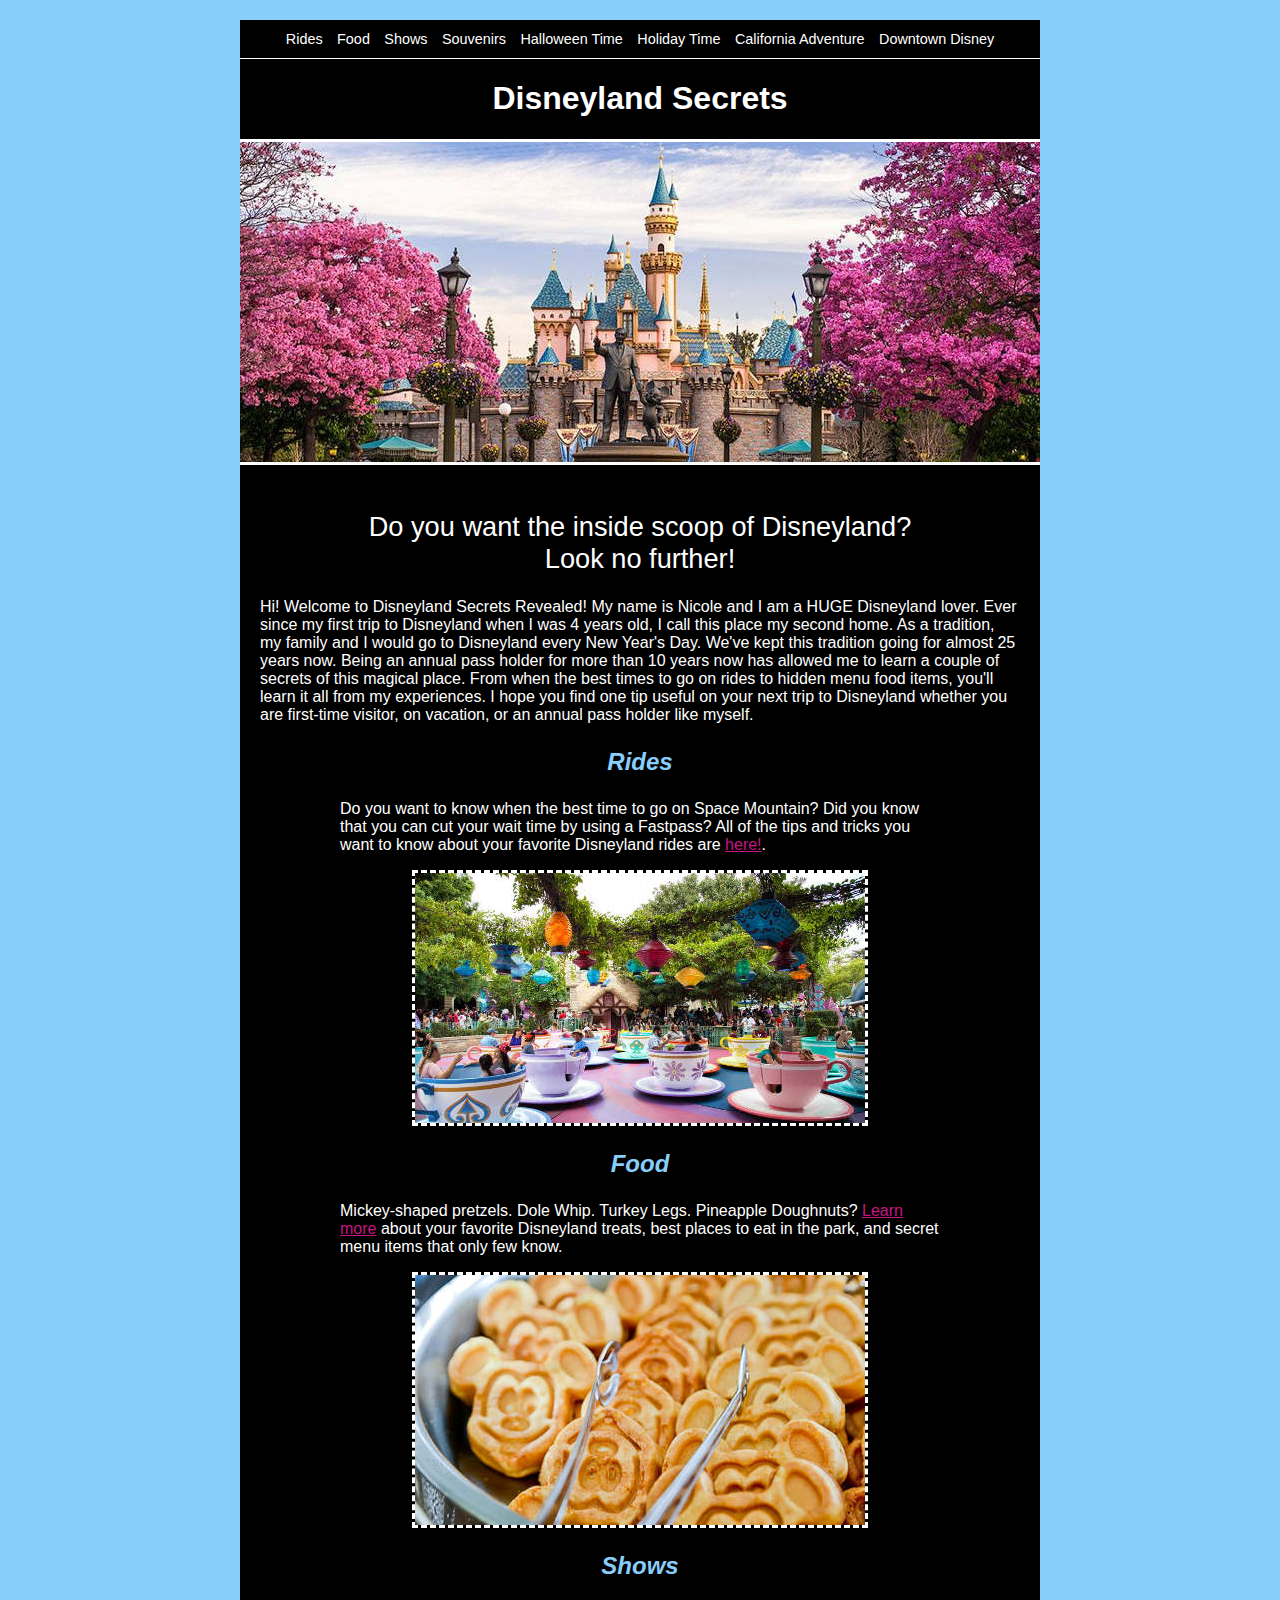
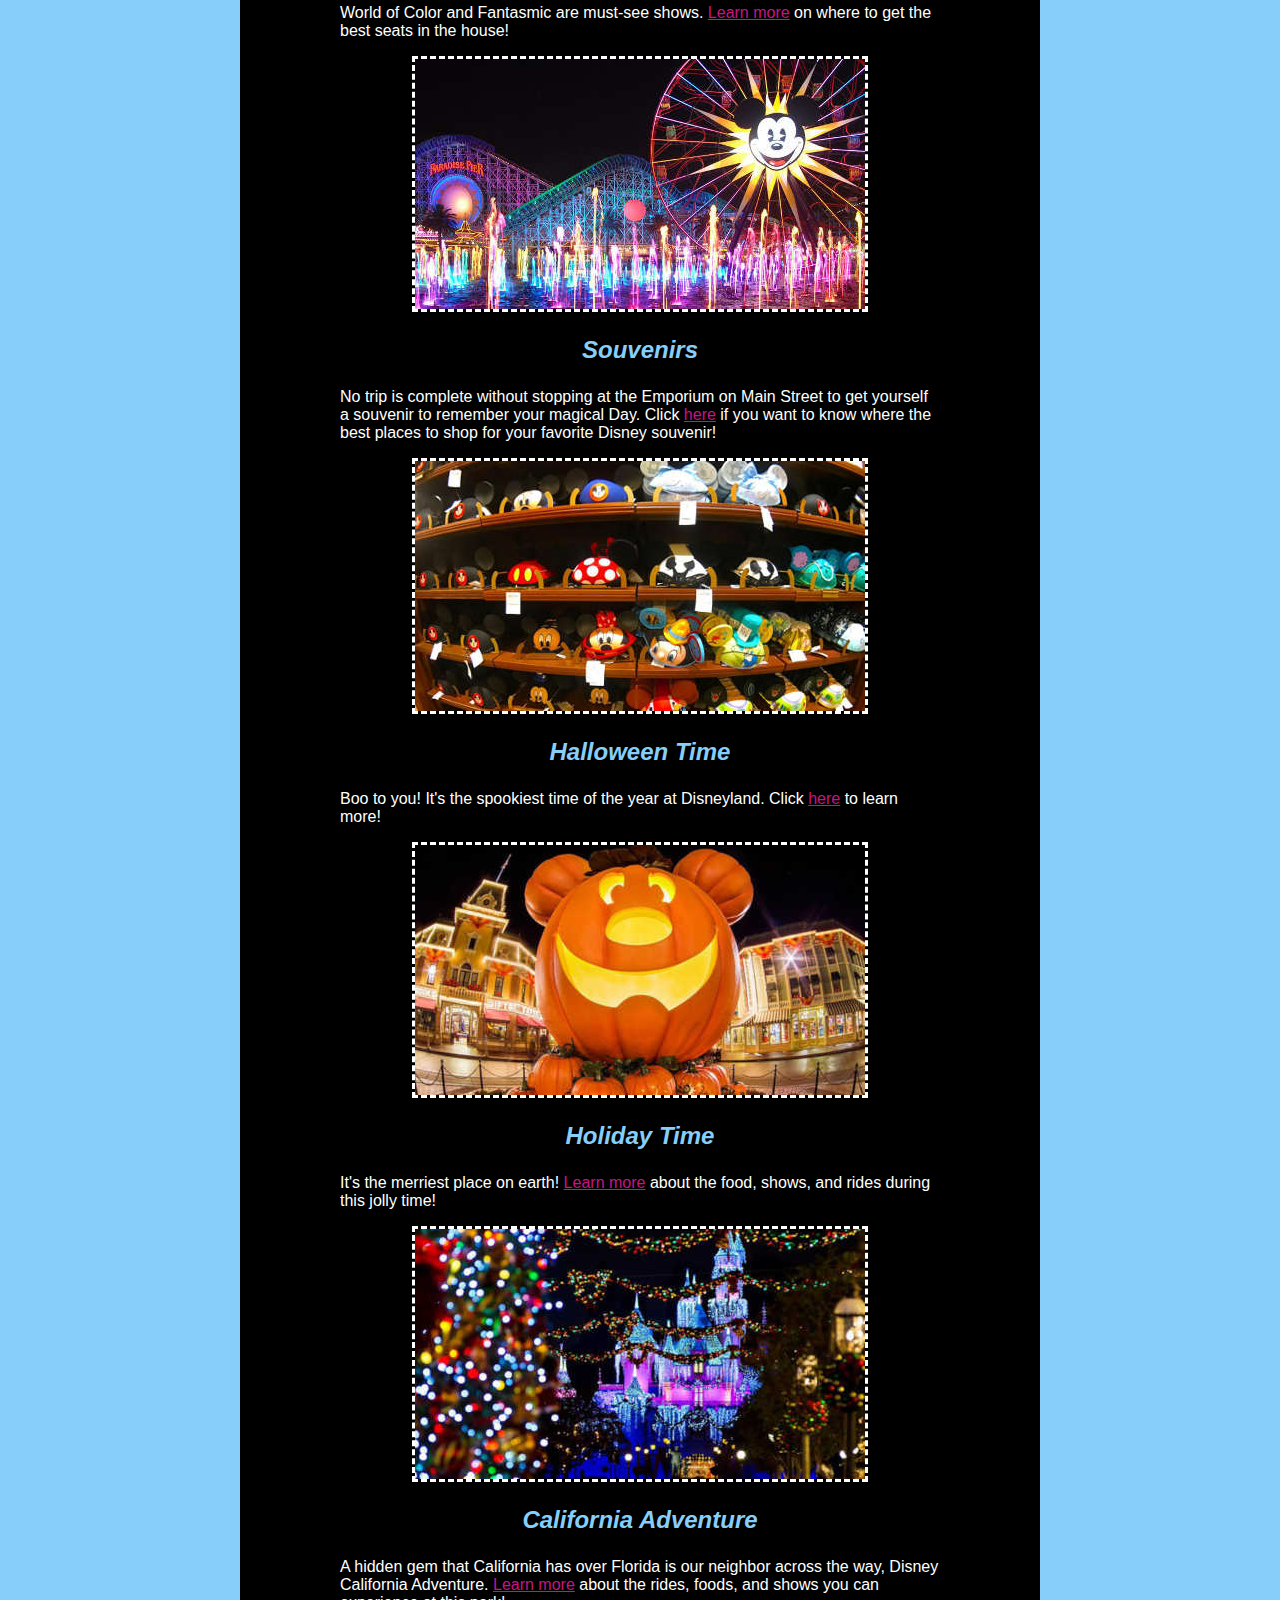
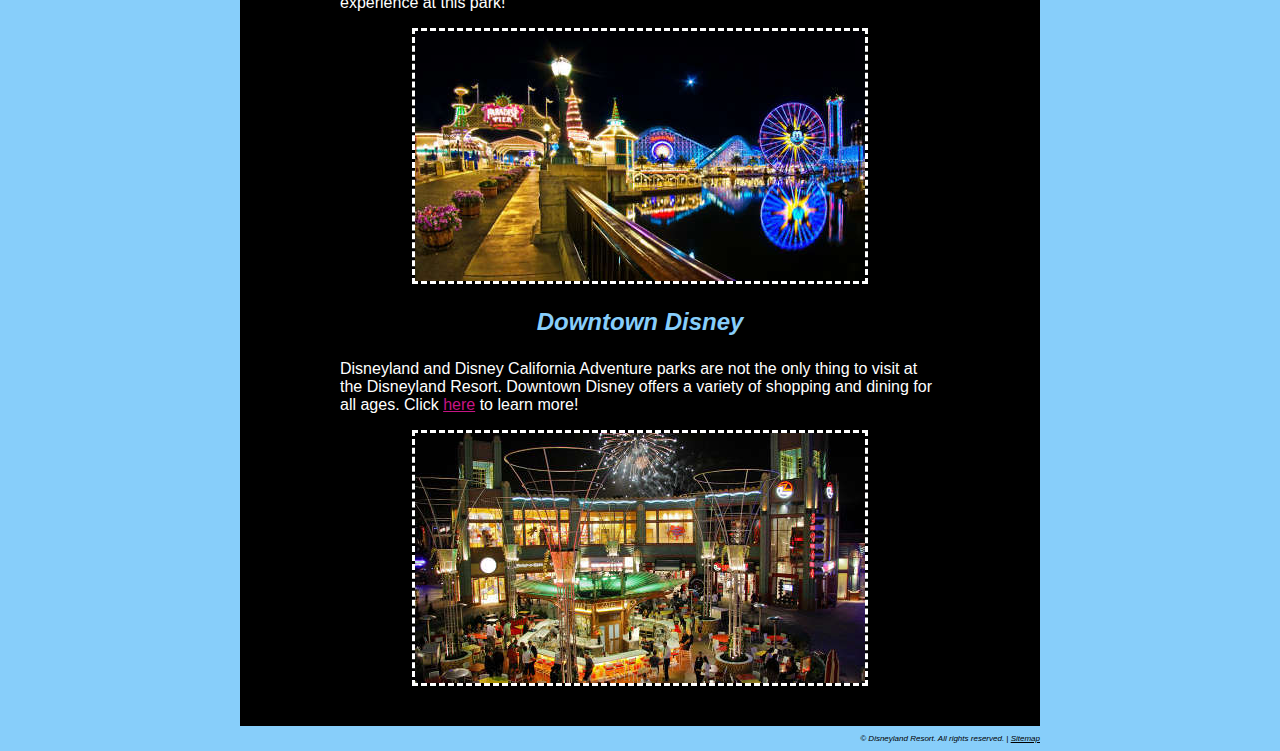
<file: index.html>
<!doctype html>
<html lang="en">
	<head>
		<meta charset="utf-8">
		<meta name="description" content="Disneyland Secrets are revealed. Learn more about insider tips of rides, food, shows, and souvenirs." />	
		<meta name="keywords" content="Disneyland, rides, shows, souvenirs, food, California Adventure, Downtown Disney" />
		<title>Disneyland Secrets</title>
		<link rel="stylesheet" type="text/css" href="./css/disneyland-secrets.css">
	</head>

	<body id="page-wrapper">

		<div id="nav">
			<a href="./sub-pages/disneyland-rides.html">Rides</a>
			<a href="./sub-pages/disneyland-food.html">Food</a>
			<a href="./sub-pages/disneyland-shows.html">Shows</a>
			<a href="./sub-pages/disneyland-souvenirs.html">Souvenirs</a>
			<a href="./sub-pages/halloweentime.html">Halloween Time</a>
			<a href="./sub-pages/holidaytime.html">Holiday Time</a>
			<a href="./sub-pages/california-adventure.html">California Adventure</a>
			<a href="./sub-pages/downtown-disney.html">Downtown Disney</a>

		</div>

		<div id="header">
			<h1>Disneyland Secrets</h1>
			<img src="./images/sleeping-beauty-castle.jpg" alt="Sleeping Beauty Castle" />
		</div>
		
		<div id="page-content">
			<h2>Do you want the inside scoop of Disneyland?<br>
				Look no further!</h2>

				<p>
					Hi! Welcome to Disneyland Secrets Revealed! My name is Nicole and I am a HUGE Disneyland lover. Ever since my first trip to Disneyland when I was 4 years old, I call this place my second home. As a tradition, my family and I would go to Disneyland every New Year's Day. We've kept this tradition going for almost 25 years now. Being an annual pass holder for more than 10 years now has allowed me to learn a couple of secrets of this magical place. From when the best times to go on rides to hidden menu food items, you'll learn it all from my experiences. I hope you find one tip useful on your next trip to Disneyland whether you are first-time visitor, on vacation, or an annual pass holder like myself. 
				</p>

		<div class="sub-section">
			<h3 class="sub-header">Rides</h3>

				<p>
					Do you want to know when the best time to go on Space Mountain? Did you know that you can cut your wait time by using a Fastpass? All of the tips and tricks you want to know about your favorite Disneyland rides are <a href="./sub-pages/disneyland-rides.html">here!</a>.

				</p>
				
					<a href="./sub-pages/disneyland-rides.html"><img src="./images/disneyland-rides.jpg" alt="Disneyland Rides" /></a>
		</div>

		<div class="sub-section">
			<h3 class="sub-header">Food</h3>
				
				<p>
					Mickey-shaped pretzels. Dole Whip. Turkey Legs. Pineapple Doughnuts? <a href="./sub-pages/disneyland-food.html">Learn more</a> about your favorite Disneyland treats, best places to eat in the park, and secret menu items that only few know.
				</p>
				
				<a href="./sub-pages/disneyland-food.html"><img src="./images/disneyland-food.jpg" alt="Disneyland Food" /></a>

		</div>

		<div class="sub-section">	
			<h3 class="sub-header">Shows</h3>

				<p>
					World of Color and Fantasmic are must-see shows. <a href="./sub-pages/disneyland-shows.html">Learn more</a> on where to get the best seats in the house!
				</p>

				<a href="./sub-pages/disneyland-shows.html"><img src="./images/disneyland-shows.jpg" alt="Disneyland Shows" /></a>

		</div>
		
		<div class="sub-section">
			<h3 class="sub-header">Souvenirs</h3>

				<p>
					No trip is complete without stopping at the Emporium on Main Street to get yourself a souvenir to remember your magical Day. Click <a href="./sub-pages/disneyland-souvenirs.html">here</a> if you want to know where the best places to shop for your favorite Disney souvenir!
				</p>
			
				<a href="./sub-pages/disneyland-souvenirs.html"><img src="./images/disneyland-souvenirs.jpg" alt="Disneyland Souvenirs" /></a>

		</div>

		<div class="sub-section">
			<h3 class="sub-header">Halloween Time</h3>
			
				<p>
					Boo to you! It's the spookiest time of the year at Disneyland. Click <a href="./sub-pages/halloweentime.html">here</a> to learn more!
				<p>

				<a href="./sub-pages/halloweentime.html"><img src="./images/disneyland-halloweentime.jpg" alt="Mickey Mouse Pumpkin" /></a>
		</div>
		
		<div class="sub-section">
			<h3 class="sub-header">Holiday Time</h3>
			
				<p>
					It's the merriest place on earth! <a href="./sub-pages/holidaytime.html">Learn more</a> about the food, shows, and rides during this jolly time!
				<p>

				<a href="./sub-pages/holidaytime.html"><img src="./images/disneyland-holidaytime.jpg" alt="It's a Small World" /></a>
		</div>

		<div class="sub-section">
			<h3 class="sub-header">California Adventure</h3>
	
				<p>
					A hidden gem that California has over Florida is our neighbor across the way, Disney California Adventure. <a href="./sub-pages/california-adventure.html">Learn more</a> about the rides, foods, and shows you can experience at this park!
				</p>

				<a href="./sub-pages/california-adventure.html"><img src="./images/california-adventure.jpg" alt="California Adventure" /></a>

		</div>

		<div class="sub-section">
			<h3 class="sub-header">Downtown Disney</h3>
			
				<p>
					Disneyland and Disney California Adventure parks are not the only thing to visit at the Disneyland Resort. Downtown Disney offers a variety of shopping and dining for all ages. Click <a href="./sub-pages/downtown-disney.html">here</a> to learn more!
				<p>

				<a href="./sub-pages/downtown-disney.html"><img src="./images/downtown-disney.jpg" alt="Downtown Disney" /></a>
		</div>
		</div>

		<div id="footer">

			<p>
				&copy; Disneyland Resort. All rights reserved. |  <a href="sitemap.html">Sitemap</a>

			</p>
		</div>	
	</body>
</html>
</file>
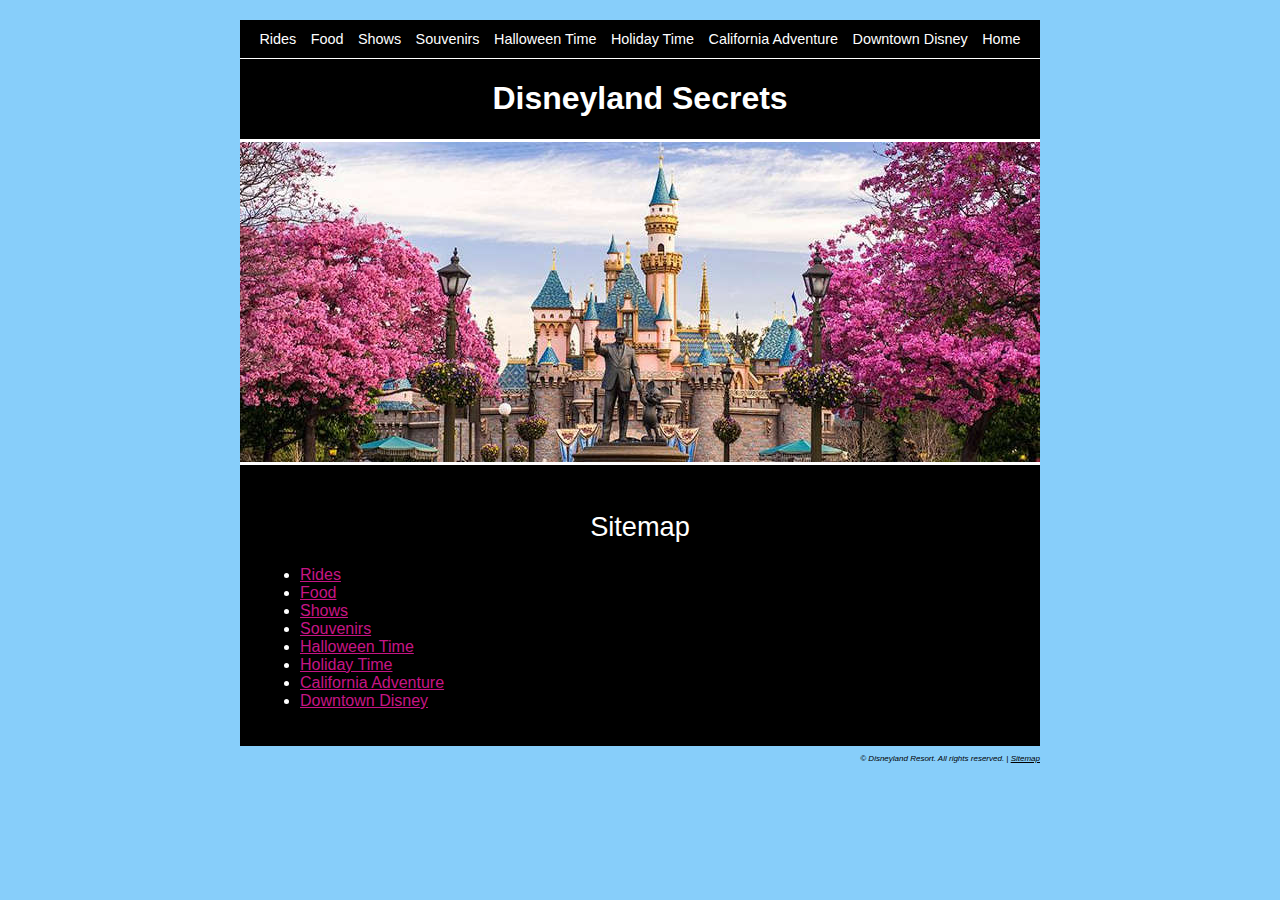
<file: sitemap.html>
<!doctype html>
<html lang="en">
	<head>
		<meta charset="utf-8">
		<meta name="description" content="Disneyland Secrets list of pages." />	
		<meta name="keywords" content="Disneyland, secrets, sitemap" />
		<title>Disneyland Secrets - Sitemap</title>
		<link rel="stylesheet" type="text/css" href="./css/disneyland-secrets.css">
	</head>

	<body id="page-wrapper">

		<div id="nav">
			<a href="./sub-pages/disneyland-rides.html">Rides</a>
			<a href="./sub-pages/disneyland-food.html">Food</a>
			<a href="./sub-pages/disneyland-shows.html">Shows</a>
			<a href="./sub-pages/disneyland-souvenirs.html">Souvenirs</a>
			<a href="./sub-pages/halloweentime.html">Halloween Time</a>
			<a href="./sub-pages/holidaytime.html">Holiday Time</a>
			<a href="./sub-pages/california-adventure.html">California Adventure</a>
			<a href="./sub-pages/downtown-disney.html">Downtown Disney</a>
			<a href="index.html">Home</a>

		</div>

		<div id="header">
			<h1>Disneyland Secrets</h1>
			<img src="./images/sleeping-beauty-castle.jpg" alt="Sleeping Beauty Castle" />
		</div>
		
		<div id="page-content">
			<h2>Sitemap</h2>
			<ul>
				<li><a href="./sub-pages/disneyland-rides.html">Rides</a></li>
				<li><a href="./sub-pages/disneyland-food.html">Food</a></li>
				<li><a href="./sub-pages/disneyland-shows.html">Shows</a></li>
				<li><a href="./sub-pages/disneyland-souvenirs.html">Souvenirs</a></li>
				<li><a href="./sub-pages/halloweentime.html">Halloween Time</a></li>
				<li><a href="./sub-pages/holidaytime.html">Holiday Time</a></li>
				<li><a href="./sub-pages/california-adventure.html">California Adventure</a></li>
				<li><a href="./sub-pages/downtown-disney.html">Downtown Disney</a></li>
			</ul>
		</div>

		<div id="footer">

			<p>
				&copy; Disneyland Resort. All rights reserved. |  <a href="./sitemap.html">Sitemap</a>

			</p>
		</div>	
	</body>
</html>
</file>
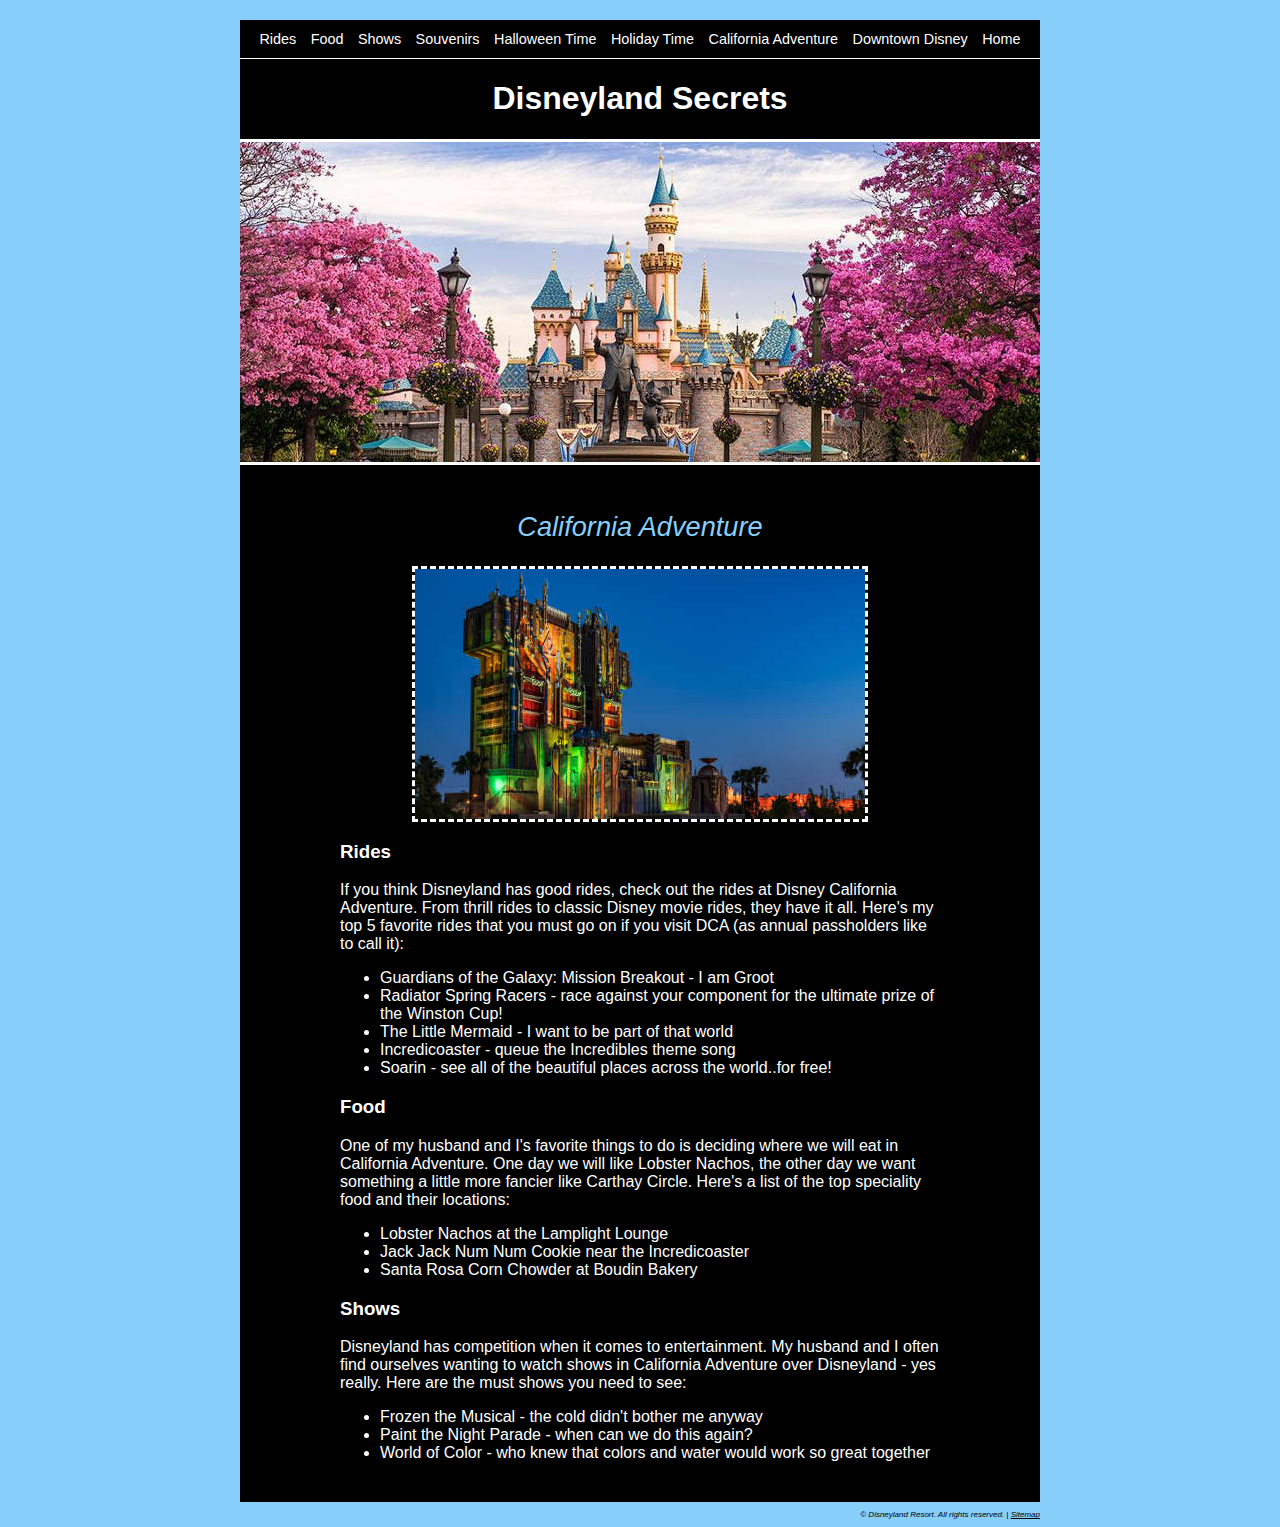
<file: sub-pages/california-adventure.html>
<!doctype html>
<html lang="en">
	<head>
		<meta charset="utf-8">
		<meta name="description" content="Learn about California Adventure including the rides, shows, and food." />	
		<meta name="keywords" content="California Adventure, rides, shows, food" />
		<title>Disney California Adventure - Disneyland Secrets</title>
		<link rel="stylesheet" type="text/css" href="../css/disneyland-secrets.css">
	</head>

	<body id="page-wrapper">

		<div id="nav">
			<a href="disneyland-rides.html">Rides</a>
			<a href="disneyland-food.html">Food</a>
			<a href="disneyland-shows.html">Shows</a>
			<a href="disneyland-souvenirs.html">Souvenirs</a>
			<a href="halloweentime.html">Halloween Time</a>
			<a href="holidaytime.html">Holiday Time</a>
			<a href="california-adventure.html">California Adventure</a>
			<a href="downtown-disney.html">Downtown Disney</a>
			<a href="../index.html">Home</a>
		</div>

		<div id="header">
			<h1>Disneyland Secrets</h1>
			<img src="../images/sleeping-beauty-castle.jpg" alt="Sleeping Beauty Castle" />
		</div>
		
		<div id="page-content">

		<div class="sub-section">
			<h2 class="sub-header">California Adventure</h2>
	
				<p>
			
					<img src="../images/guardians-of-the-galaxy.jpg" alt="Guardians of the Galaxy" />
				</p>

			<h3>Rides</h3>
			
				<p>
					If you think Disneyland has good rides, check out the rides at Disney California Adventure. From thrill rides to classic Disney movie rides, they have it all. Here's my top 5 favorite rides that you must go on if you visit DCA (as annual passholders like to call it):
				</p>
	
				<ul>
					<li>Guardians of the Galaxy: Mission Breakout - I am Groot</li>
					<li>Radiator Spring Racers - race against your component for the ultimate prize of the Winston Cup!</li>
					<li>The Little Mermaid - I want to be part of that world</li>
					<li>Incredicoaster - queue the Incredibles theme song</li>
					<li>Soarin - see all of the beautiful places across the world..for free!</li>
				</ul>
			
			<h3>Food</h3>
			
				<p>
					One of my husband and I's favorite things to do is deciding where we will eat in California Adventure. One day we will like Lobster Nachos, the other day we want something a little more fancier like Carthay Circle. Here's a list of the top speciality food and their locations:
				</p>
			
				<ul>
					<li>Lobster Nachos at the Lamplight Lounge</li>
					<li>Jack Jack Num Num Cookie near the Incredicoaster</li>
					<li>Santa Rosa Corn Chowder at Boudin Bakery</li>
				</ul>
			
			<h3>Shows</h3>
			
				<p>
					Disneyland has competition when it comes to entertainment. My husband and I often find ourselves wanting to watch shows in California Adventure over Disneyland - yes really. Here are the must shows you need to see:
				</p>
	
				<ul>
					<li>Frozen the Musical - the cold didn't bother me anyway</li>
					<li>Paint the Night Parade - when can we do this again?</li>
					<li>World of Color - who knew that colors and water would work so great together</li>
				</ul>

		</div>
		</div>

		<div id="footer">

			<p>
				&copy; Disneyland Resort. All rights reserved. |  <a href="../sitemap.html">Sitemap</a>

			</p>
		</div>	
	</body>
</html>
</file>
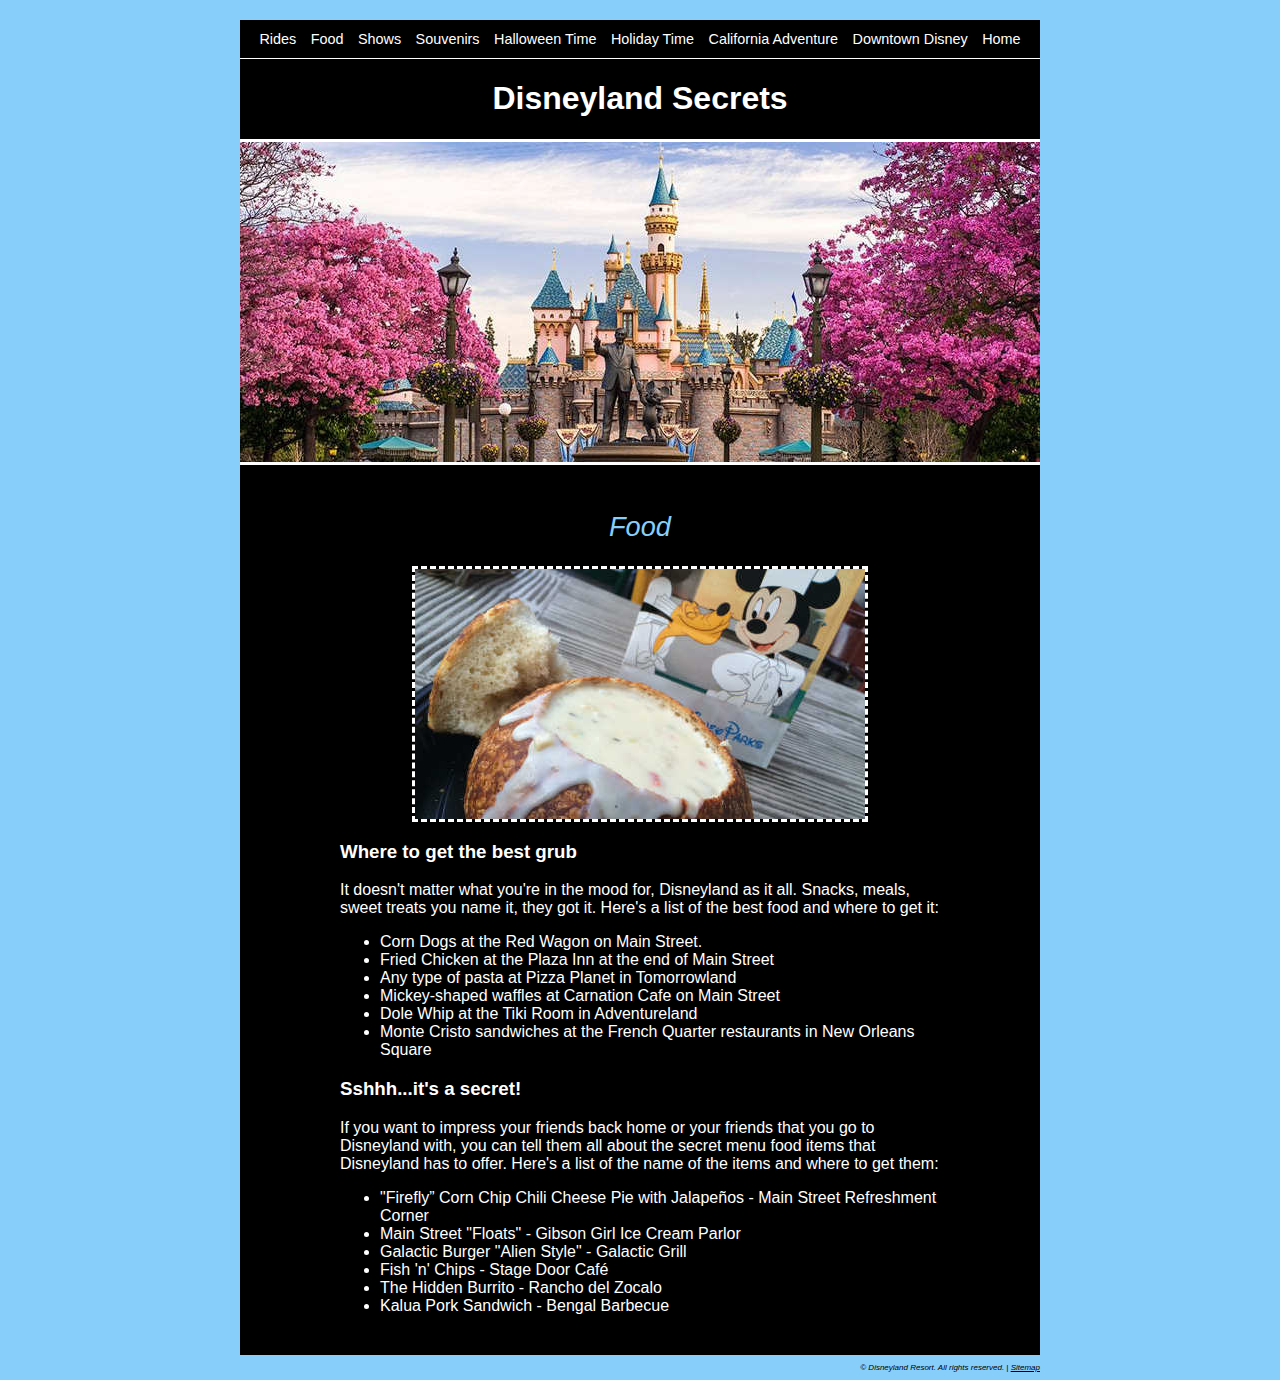
<file: sub-pages/disneyland-food.html>
<!doctype html>
<html lang="en">
	<head>
		<meta charset="utf-8">
		<meta name="description" content="Learn about all the food at Disneyland and where to get them." />	
		<meta name="keywords" content="Disneyland, foods, location" />
		<title>Disneyland Food - Disneyland Secrets</title>
		<link rel="stylesheet" type="text/css" href="../css/disneyland-secrets.css">
	</head>

	<body id="page-wrapper">

		<div id="nav">
			<a href="disneyland-rides.html">Rides</a>
			<a href="disneyland-food.html">Food</a>
			<a href="disneyland-shows.html">Shows</a>
			<a href="disneyland-souvenirs.html">Souvenirs</a>
			<a href="halloweentime.html">Halloween Time</a>
			<a href="holidaytime.html">Holiday Time</a>
			<a href="california-adventure.html">California Adventure</a>
			<a href="downtown-disney.html">Downtown Disney</a>
			<a href="../index.html">Home</a>
		</div>

		<div id="header">
			<h1>Disneyland Secrets</h1>
			<img src="../images/sleeping-beauty-castle.jpg" alt="Sleeping Beauty Castle" />
		</div>
		
		<div id="page-content">

		<div class="sub-section">
			<h2 class="sub-header">Food</h2>
				
				<p>
			
					<img src="../images/sourdough-bread-bowl.jpg" alt="Disneyland Food" />
				</p>
	
			<h3>Where to get the best grub</h3>	
			
				<p>
					It doesn't matter what you're in the mood for, Disneyland as it all. Snacks, meals, sweet treats you name it, they got it. Here's a list of the best food and where to get it:
				</p>
		
				<ul>
					<li>Corn Dogs at the Red Wagon on Main Street.</li>
					<li>Fried Chicken at the Plaza Inn at the end of Main Street</li>
					<li>Any type of pasta at Pizza Planet in Tomorrowland</li>
					<li>Mickey-shaped waffles at Carnation Cafe on Main Street</li>
					<li>Dole Whip at the Tiki Room in Adventureland</li>
					<li>Monte Cristo sandwiches at the French Quarter restaurants in New Orleans Square</li>
				</ul>
				
			
			<h3>Sshhh...it's a secret!</h3>				
				
				<p>
					If you want to impress your friends back home or your friends that you go to Disneyland with, you can tell them all about the secret menu food items that Disneyland has to offer. Here's a list of the name of the items and where to get them:
				</p>
				
				<ul>
					<li>"Firefly” Corn Chip Chili Cheese Pie with Jalapeños - Main Street Refreshment Corner</li>
					<li>Main Street "Floats" - Gibson Girl Ice Cream Parlor</li>
					<li>Galactic Burger "Alien Style" - Galactic Grill</li>
					<li>Fish 'n' Chips - Stage Door Café</li>
					<li>The Hidden Burrito - Rancho del Zocalo</li>
					<li>Kalua Pork Sandwich - Bengal Barbecue</li>
				</ul>
		
		</div>
		</div>

		<div id="footer">

			<p>
				&copy; Disneyland Resort. All rights reserved. |  <a href="../sitemap.html">Sitemap</a>

			</p>

		</div>	
	</body>
</html>
</file>
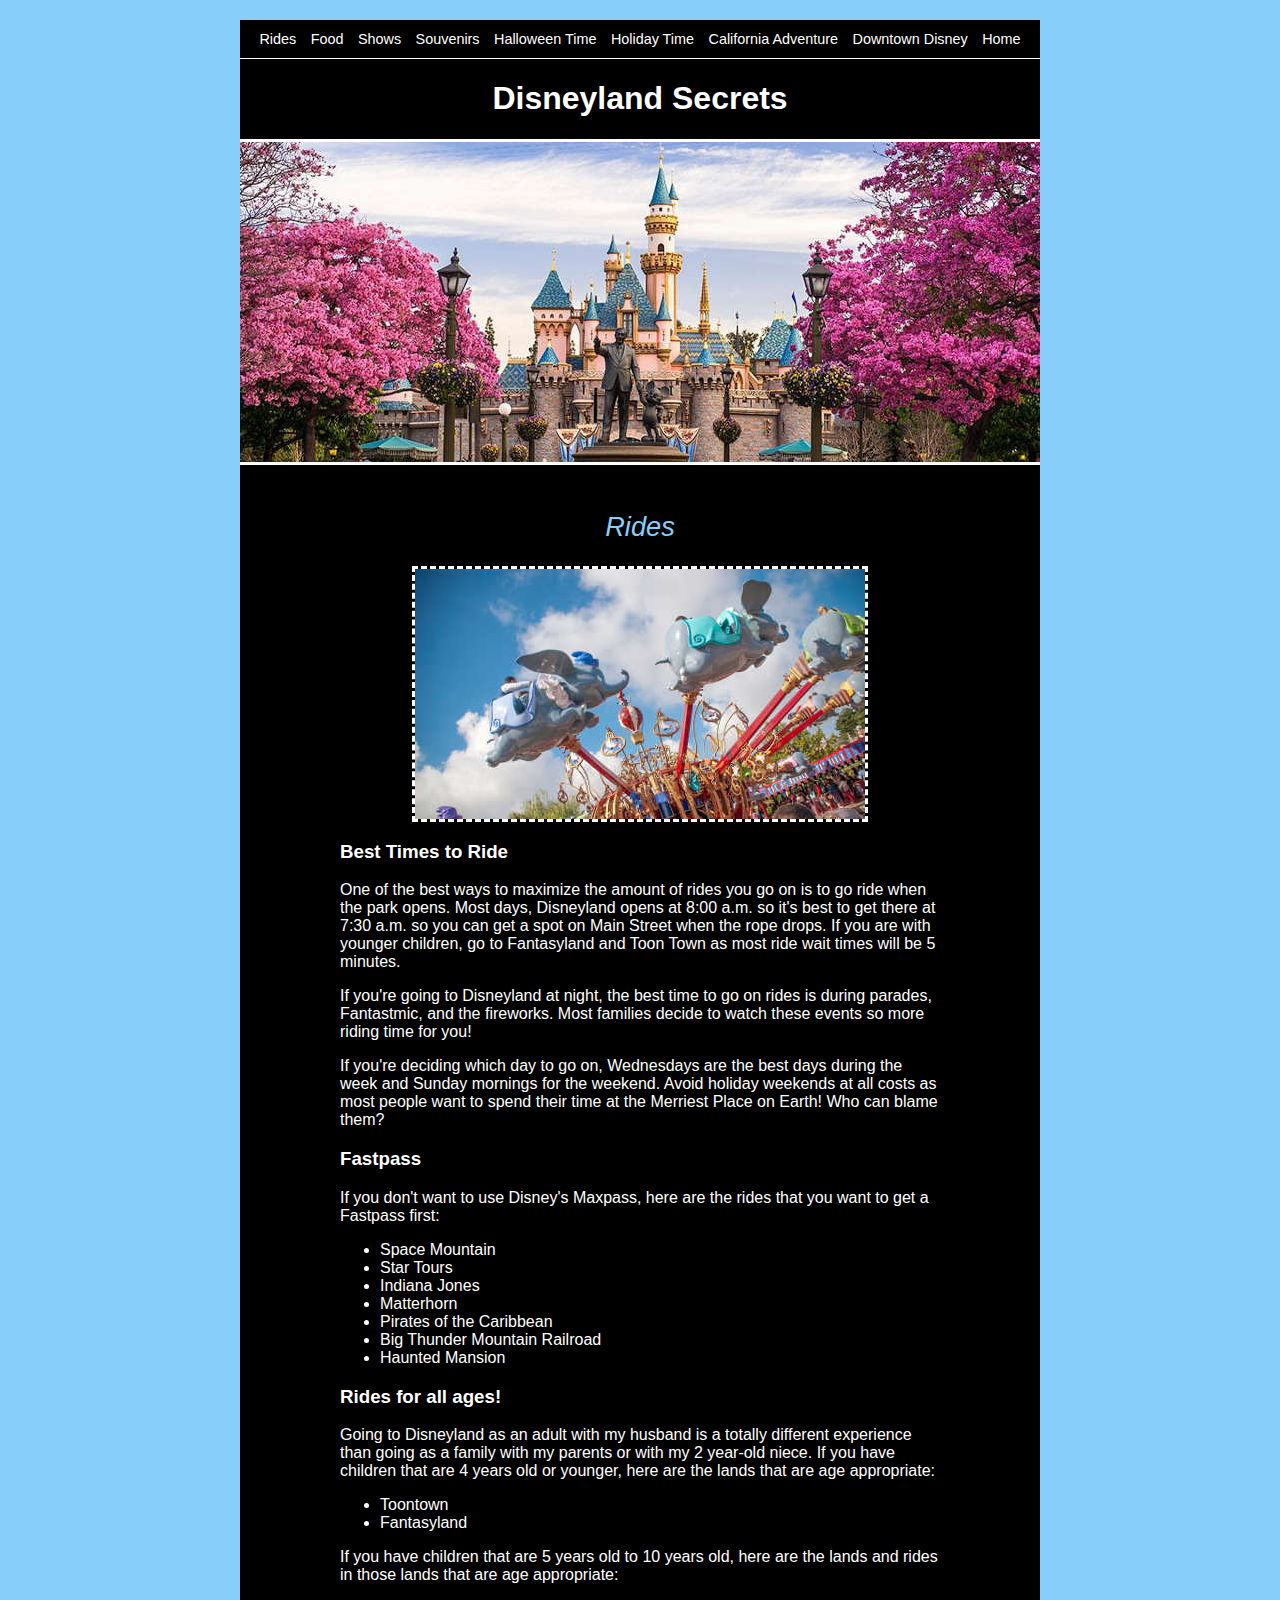
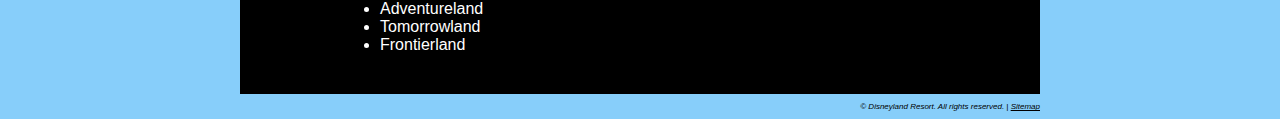
<file: sub-pages/disneyland-rides.html>
<!doctype html>
<html lang="en">
	<head>
		<meta charset="utf-8">
		<meta name="description" content="Learn about the rides at Disneyland." />	
		<meta name="keywords" content="Disneyland, rides, fastpass, age" />
		<title>Disneyland Rides - Disneyland Secrets</title>
		<link rel="stylesheet" type="text/css" href="../css/disneyland-secrets.css">
	</head>

	<body id="page-wrapper">

		<div id="nav">
			<a href="disneyland-rides.html">Rides</a>
			<a href="disneyland-food.html">Food</a>
			<a href="disneyland-shows.html">Shows</a>
			<a href="disneyland-souvenirs.html">Souvenirs</a>
			<a href="halloweentime.html">Halloween Time</a>
			<a href="holidaytime.html">Holiday Time</a>
			<a href="california-adventure.html">California Adventure</a>
			<a href="downtown-disney.html">Downtown Disney</a>
			<a href="../index.html">Home</a>
		</div>

		<div id="header">
			<h1>Disneyland Secrets</h1>
			<img src="../images/sleeping-beauty-castle.jpg" alt="Sleeping Beauty Castle" />
		</div>
		
		<div id="page-content">

		<div class="sub-section">
			<h2 class="sub-header">Rides</h2>

				<p>

					<img src="../images/dumbo.jpg" alt="Dumbo" />
				</p>
		
			<h3>Best Times to Ride</h3>
				
				<p>
					One of the best ways to maximize the amount of rides you go on is to go ride when the park opens. Most days, Disneyland opens at 8:00 a.m. so it's best to get there at 7:30 a.m. so you can get a spot on Main Street when the rope drops. If you are with younger children, go to Fantasyland and Toon Town as most ride wait times will be 5 minutes.
				</p>
	
				<p>
					If you're going to Disneyland at night, the best time to go on rides is during parades, Fantastmic, and the fireworks. Most families decide to watch these events so more riding time for you!
				</p>

				<p>
					If you're deciding which day to go on, Wednesdays are the best days during the week and Sunday mornings for the weekend. Avoid holiday weekends at all costs as most people want to spend their time at the Merriest Place on Earth! Who can blame them?
				</p>
		
			<h3>Fastpass</h3>
				
				<p>
					If you don't want to use Disney's Maxpass, here are the rides that you want to get a Fastpass first:
				</p>

				<ul>
					<li>Space Mountain</li>
					<li>Star Tours</li>
					<li>Indiana Jones</li>
					<li>Matterhorn</li>
					<li>Pirates of the Caribbean</li>
					<li>Big Thunder Mountain Railroad</li>
					<li>Haunted Mansion</li>
				</ul>
					
			<h3>Rides for all ages!</h3>
			
				<p>
					Going to Disneyland as an adult with my husband is a totally different experience than going as a family with my parents or with my 2 year-old niece. If you have children that are 4 years old or younger, here are the lands that are age appropriate:
				</p>

				<ul>
					<li>Toontown</li>
					<li>Fantasyland</li>
				</ul>

				<p>
					If you have children that are 5 years old to 10 years old, here are the lands and rides in those lands that are age appropriate:
				</p>
			
				<ul>
					<li>Adventureland</li>
					<li>Tomorrowland</li>
					<li>Frontierland</li>
				</ul>	
		
		</div>
		</div>

		<div id="footer">

			<p>
				&copy; Disneyland Resort. All rights reserved. |  <a href="../sitemap.html">Sitemap</a>

			</p>
		</div>	
	</body>
</html>
</file>
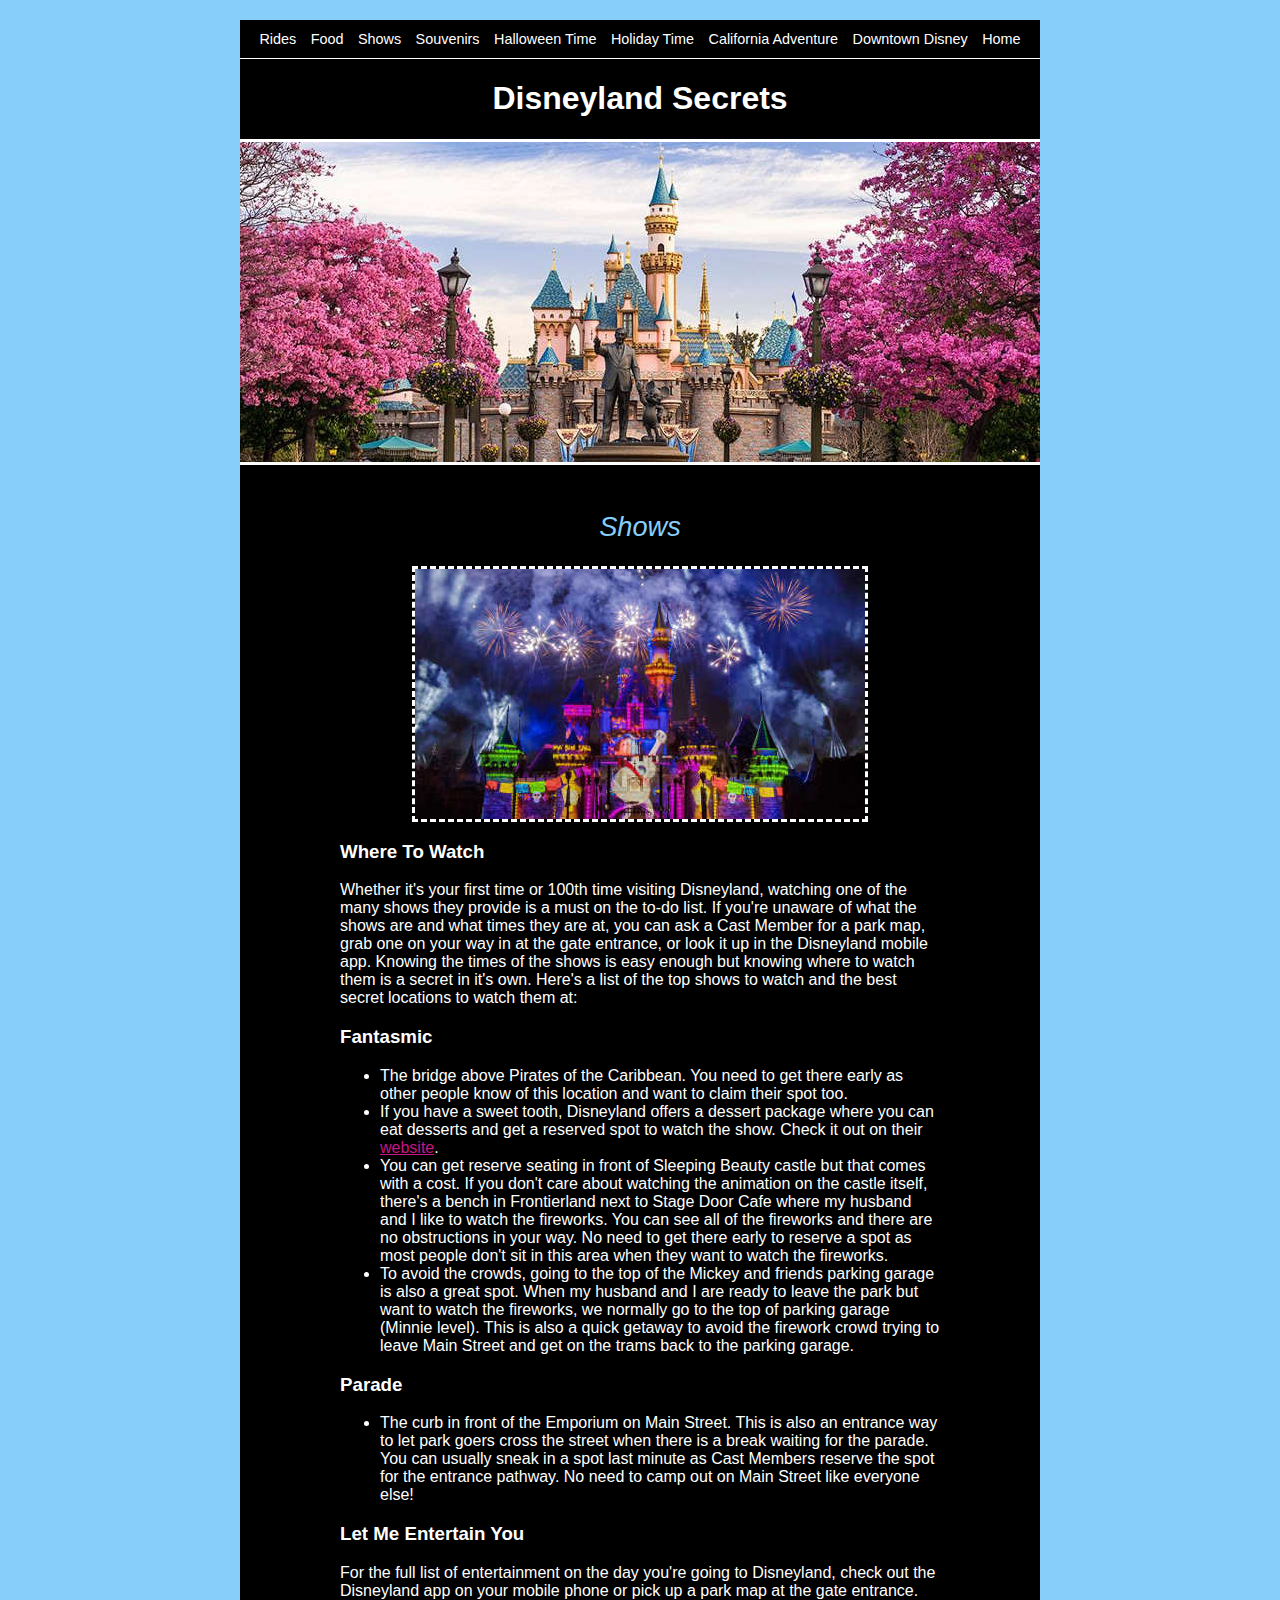
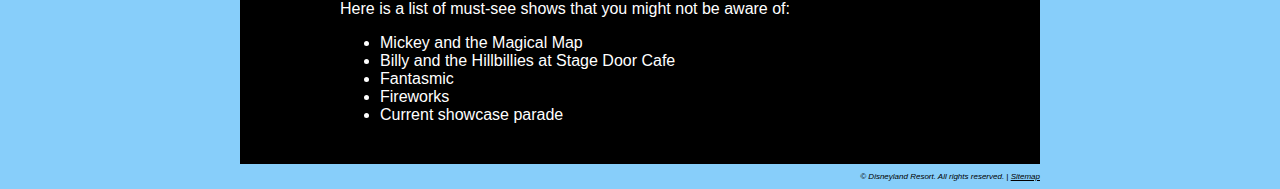
<file: sub-pages/disneyland-shows.html>
<!doctype html>
<html lang="en">
	<head>
		<meta charset="utf-8">
		<meta name="description" content="Learn about all the shows and where to watch them at Disneyland." />	
		<meta name="keywords" content="Disneyland, shows, fireworks, parades" />
		<title>Disneyland Shows - Disneyland Secrets</title>
		<link rel="stylesheet" type="text/css" href="../css/disneyland-secrets.css">
	</head>

	<body id="page-wrapper">

		<div id="nav">
			<a href="disneyland-rides.html">Rides</a>
			<a href="disneyland-food.html">Food</a>
			<a href="disneyland-shows.html">Shows</a>
			<a href="disneyland-souvenirs.html">Souvenirs</a>
			<a href="halloweentime.html">Halloween Time</a>
			<a href="holidaytime.html">Holiday Time</a>
			<a href="california-adventure.html">California Adventure</a>
			<a href="downtown-disney.html">Downtown Disney</a>
			<a href="../index.html">Home</a>
		</div>

		<div id="header">
			<h1>Disneyland Secrets</h1>
			<img src="../images/sleeping-beauty-castle.jpg" alt="Sleeping Beauty Castle" />
		</div>
		
		<div id="page-content">

		<div class="sub-section">	
			<h2 class="sub-header">Shows</h2>

				<p>
					<img src="../images/fireworks.jpg" alt="Fireworks" />
				</p>

			<h3>Where To Watch</h3>
			
				<p>
					Whether it's your first time or 100th time visiting Disneyland, watching one of the many shows they provide is a must on the to-do list. If you're unaware of what the shows are and what times they are at, you can ask a Cast Member for a park map, grab one on your way in at the gate entrance, or look it up in the Disneyland mobile app. Knowing the times of the shows is easy enough but knowing where to watch them is a secret in it's own. Here's a list of the top shows to watch and the best secret locations to watch them at:
				</p>

			<h3>Fantasmic</h3>
			
				<ul>
					<li>The bridge above Pirates of the Caribbean. You need to get there early as other people know of this location and want to claim their spot too.</li>
					<li>If you have a sweet tooth, Disneyland offers a dessert package where you can eat desserts and get a reserved spot to watch the show. Check it out on their <a href="www.disneyland.com">website</a>.</li>
					<li>You can get reserve seating in front of Sleeping Beauty castle but that comes with a cost. If you don't care about watching the animation on the castle itself, there's a bench in Frontierland next to Stage Door Cafe where my husband and I like to watch the fireworks. You can see all of the fireworks and there are no obstructions in your way. No need to get there early to reserve a spot as most people don't sit in this area when they want to watch the fireworks.</li>
					<li>To avoid the crowds, going to the top of the Mickey and friends parking garage is also a great spot. When my husband and I are ready to leave the park but want to watch the fireworks, we normally go to the top of parking garage (Minnie level). This is also a quick getaway to avoid the firework crowd trying to leave Main Street and get on the trams back to the parking garage.</li>
				</ul>

			<h3>Parade</h3>
				
				<ul>
					<li>The curb in front of the Emporium on Main Street. This is also an entrance way to let park goers cross the street when there is a break waiting for the parade. You can usually sneak in a spot last minute as Cast Members reserve the spot for the entrance pathway. No need to camp out on Main Street like everyone else!</li>
				</ul>
	
	
			<h3>Let Me Entertain You</h3>
		
				<p>
					For the full list of entertainment on the day you're going to Disneyland, check out the Disneyland app on your mobile phone or pick up a park map at the gate entrance. Here is a list of must-see shows that you might not be aware of:
				</p>
				<ul>
					<li>Mickey and the Magical Map</li>	
					<li>Billy and the Hillbillies at Stage Door Cafe</li>
					<li>Fantasmic</li>
					<li>Fireworks</li>
					<li>Current showcase parade</li>
				</ul>
				
		</div>
		</div>

		<div id="footer">

			<p>
				&copy; Disneyland Resort. All rights reserved. |  <a href="../sitemap.html">Sitemap</a>

			</p>

		</div>	
	</body>
</html>
</file>
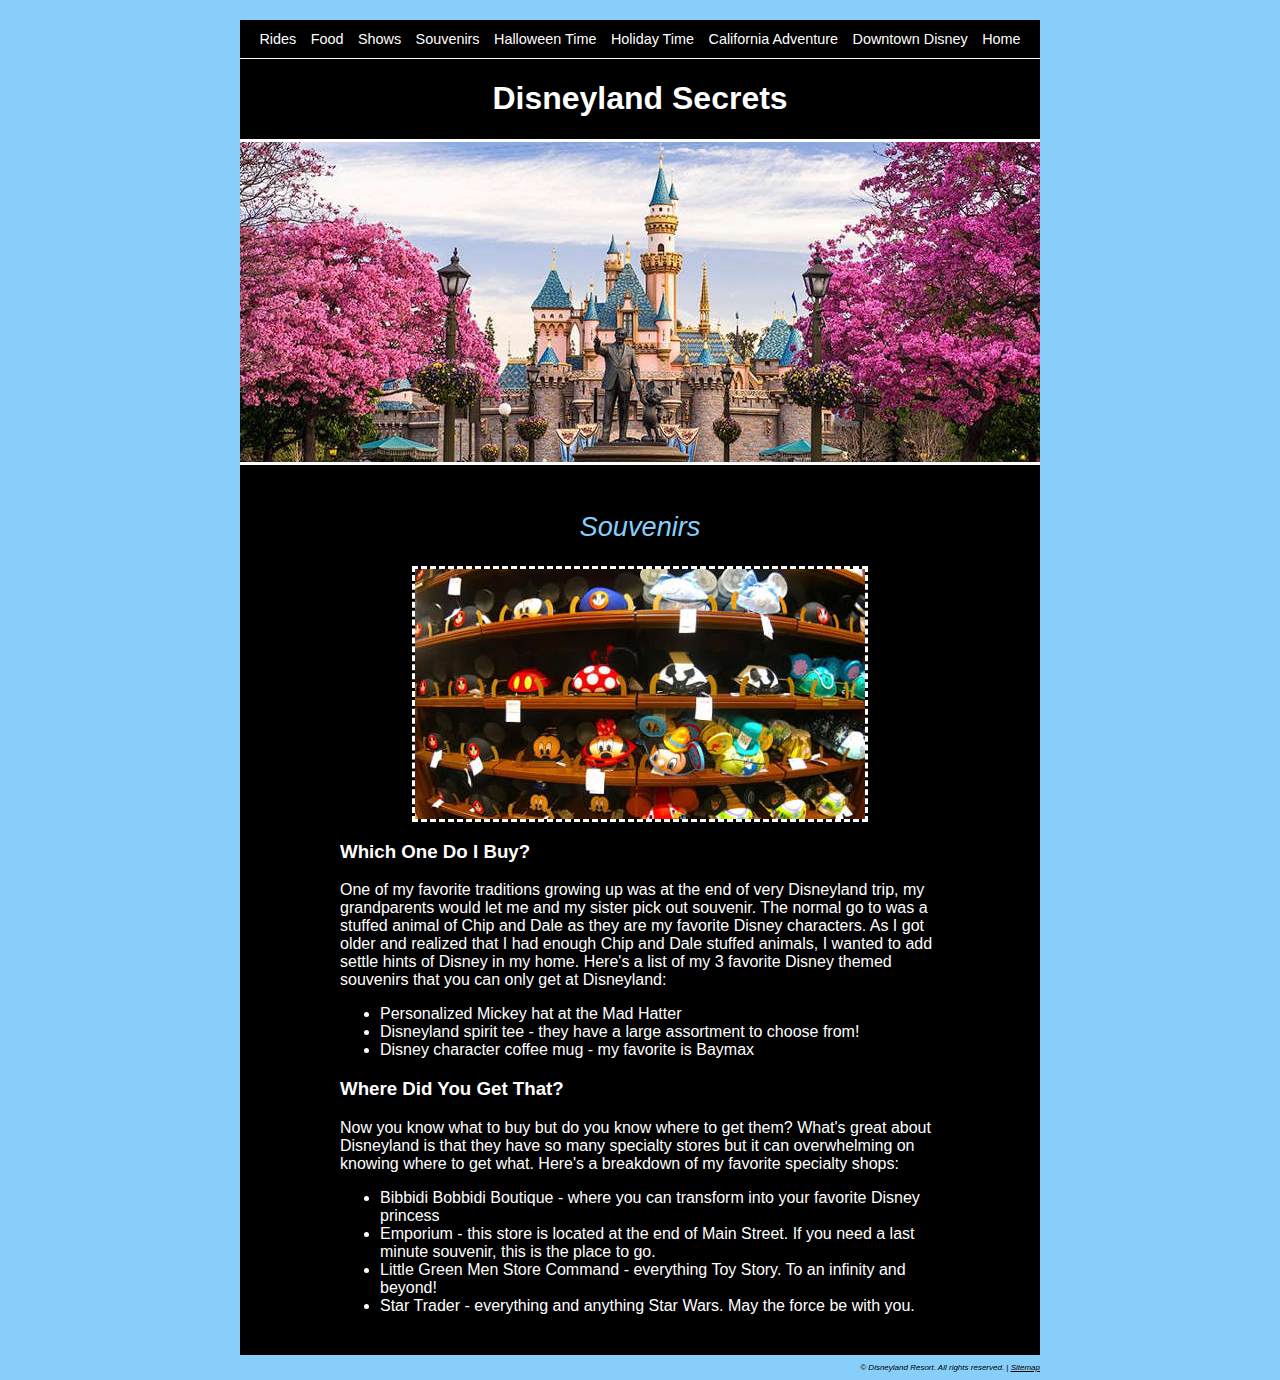
<file: sub-pages/disneyland-souvenirs.html>
<!doctype html>
<html lang="en">
	<head>
		<meta charset="utf-8">
		<meta name="description" content="Learn about where to get Disneyland souvenirs and what souvenirs are available during the holidays." />	
		<meta name="keywords" content="Disneyland, souvenirs, holiday, seasonal" />
		<title>Disneyland Souvenirs - Disneyland Secrets</title>
		<link rel="stylesheet" type="text/css" href="../css/disneyland-secrets.css">
	</head>

	<body id="page-wrapper">

		<div id="nav">
			<a href="disneyland-rides.html">Rides</a>
			<a href="disneyland-food.html">Food</a>
			<a href="disneyland-shows.html">Shows</a>
			<a href="disneyland-souvenirs.html">Souvenirs</a>
			<a href="halloweentime.html">Halloween Time</a>
			<a href="holidaytime.html">Holiday Time</a>
			<a href="california-adventure.html">California Adventure</a>
			<a href="downtown-disney.html">Downtown Disney</a>
			<a href="../index.html">Home</a>
		</div>

		<div id="header">
			<h1>Disneyland Secrets</h1>
			<img src="../images/sleeping-beauty-castle.jpg" alt="Sleeping Beauty Castle" />
		</div>
		
		<div id="page-content">

		<div class="sub-section">
			<h2 class="sub-header">Souvenirs</h2>

				<p>
			
					<img src="../images/disneyland-souvenirs.jpg" alt="Disneyland Souvenirs" />

				</p>

			<h3>Which One Do I Buy?</h3>

				<p>
					One of my favorite traditions growing up was at the end of very Disneyland trip, my grandparents would let me and my sister pick out souvenir. The normal go to was a stuffed animal of Chip and Dale as they are my favorite Disney characters. As I got older and realized that I had enough Chip and Dale stuffed animals, I wanted to add settle hints of Disney in my home. Here's a list of my 3 favorite Disney themed souvenirs that you can only get at Disneyland:
				</p>
			
				<ul>
					<li>Personalized Mickey hat at the Mad Hatter</li>
					<li>Disneyland spirit tee - they have a large assortment to choose from!</li>
					<li>Disney character coffee mug - my favorite is Baymax</li>
				</ul>
			
			<h3>Where Did You Get That?</h3>
			
				<p>
					Now you know what to buy but do you know where to get them? What's great about Disneyland is that they have so many specialty stores but it can overwhelming on knowing where to get what. Here's a breakdown of my favorite specialty shops:
				</p>
				
				<ul>
					<li>Bibbidi Bobbidi Boutique - where you can transform into your favorite Disney princess</li>
					<li>Emporium - this store is located at the end of Main Street. If you need a last minute souvenir, this is the place to go.</li>
					<li>Little Green Men Store Command - everything Toy Story. To an infinity and beyond!</li>
					<li>Star Trader - everything and anything Star Wars. May the force be with you.</li>
				</ul>

		</div>
		</div>

		<div id="footer">

			<p>
				&copy; Disneyland Resort. All rights reserved. |  <a href="../sitemap.html">Sitemap</a>

			</p>
		</div>	
	</body>
</html>
</file>
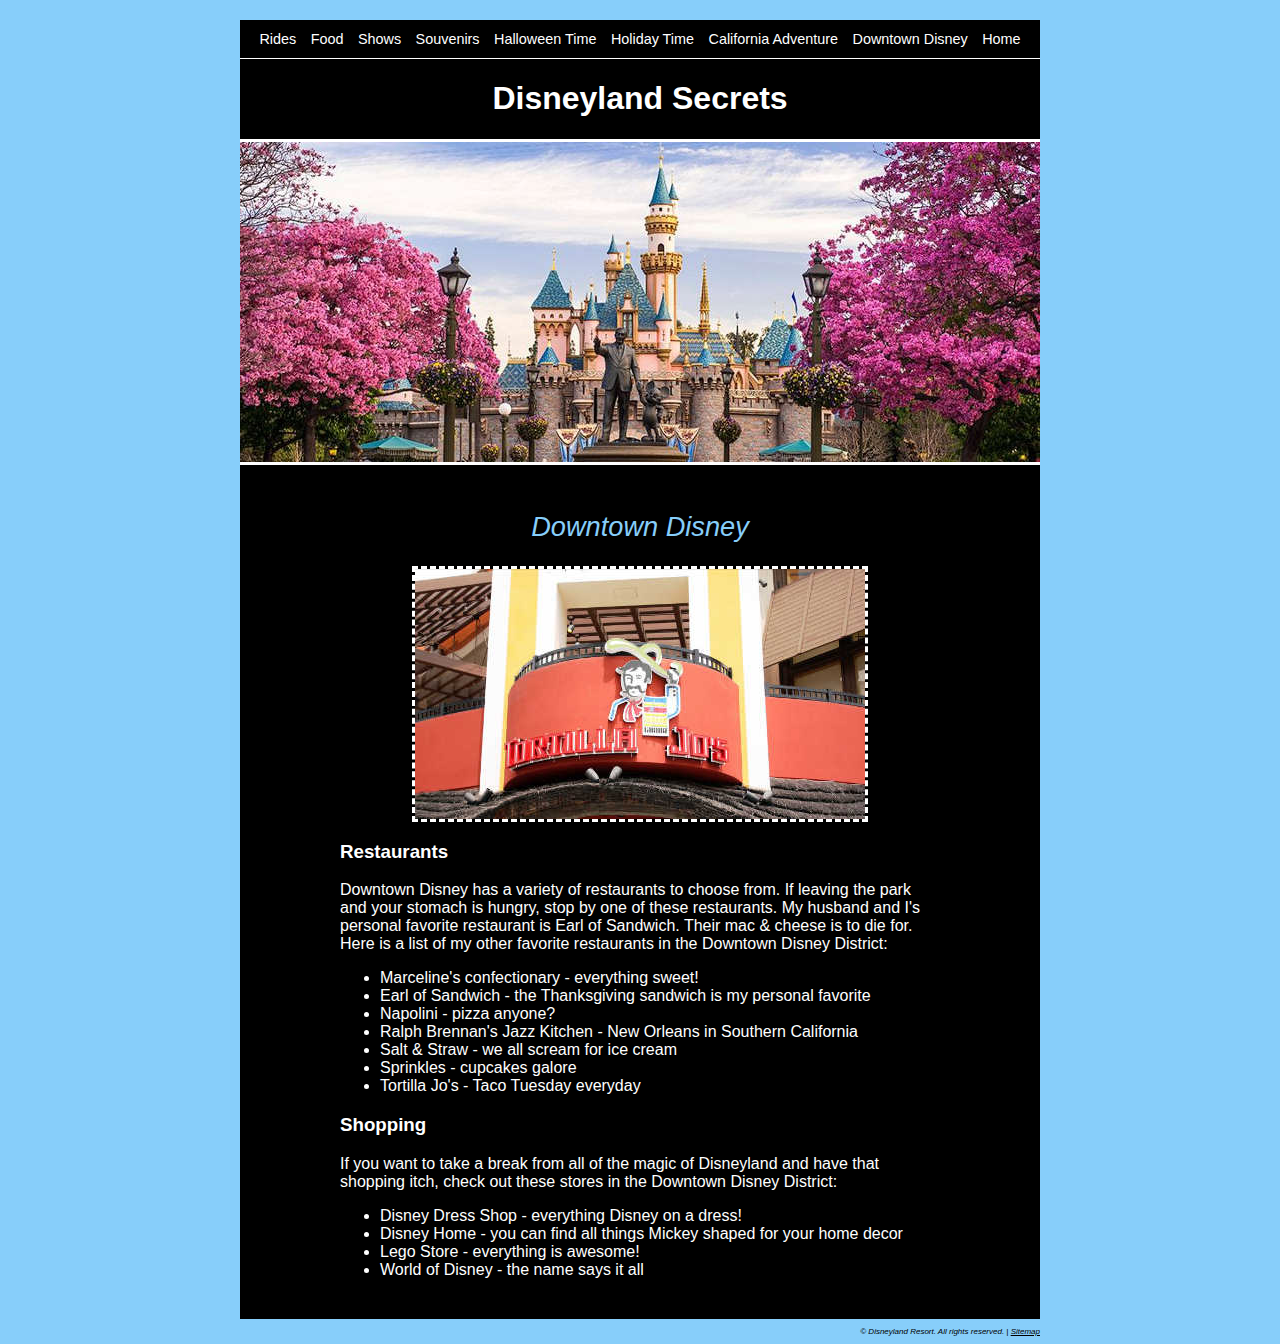
<file: sub-pages/downtown-disney.html>
<!doctype html>
<html lang="en">
	<head>
		<meta charset="utf-8">
		<meta name="description" content="Learn about Downtown Disney including the dining and shopping." />	
		<meta name="keywords" content="Downtown, Disney, dining, shopping" />
		<title>Downtown Disney - Disneyland Secrets</title>
		<link rel="stylesheet" type="text/css" href="../css/disneyland-secrets.css">
	</head>

	<body id="page-wrapper">

		<div id="nav">
			<a href="disneyland-rides.html">Rides</a>
			<a href="disneyland-food.html">Food</a>
			<a href="disneyland-shows.html">Shows</a>
			<a href="disneyland-souvenirs.html">Souvenirs</a>
			<a href="halloweentime.html">Halloween Time</a>
			<a href="holidaytime.html">Holiday Time</a>
			<a href="california-adventure.html">California Adventure</a>
			<a href="downtown-disney.html">Downtown Disney</a>
			<a href="../index.html">Home</a>
		</div>

		<div id="header">
			<h1>Disneyland Secrets</h1>
			<img src="../images/sleeping-beauty-castle.jpg" alt="Sleeping Beauty Castle" />
		</div>
		
		<div id="page-content">

		<div class="sub-section">
			<h2 class="sub-header">Downtown Disney</h2>
			
				<p>

					<img src="../images/tortilla-jos.jpg" alt="Tortilla Jo's" />
				</p>

			<h3>Restaurants</h3>
			
				<p>
					Downtown Disney has a variety of restaurants to choose from. If leaving the park and your stomach is hungry, stop by one of these restaurants. My husband and I's personal favorite restaurant is Earl of Sandwich. Their mac & cheese is to die for. Here is a list of my other favorite restaurants in the Downtown Disney District:	
				</p>
				
				<ul>
					<li>Marceline's confectionary - everything sweet!</li>
					<li>Earl of Sandwich - the Thanksgiving sandwich is my personal favorite</li>
					<li>Napolini - pizza anyone?</li>
					<li>Ralph Brennan's Jazz Kitchen - New Orleans in Southern California</li> 
					<li>Salt & Straw - we all scream for ice cream</li>
					<li>Sprinkles - cupcakes galore</li>
					<li>Tortilla Jo's - Taco Tuesday everyday</li>
				</ul>
	
			<h3>Shopping</h3>
			
				<p>
					If you want to take a break from all of the magic of Disneyland and have that shopping itch, check out these stores in the Downtown Disney District: 
				</p>
	
				<ul>
					<li>Disney Dress Shop - everything Disney on a dress!</li>
					<li>Disney Home - you can find all things Mickey shaped for your home decor</li>
					<li>Lego Store - everything is awesome!</li>
				<li>World of Disney - the name says it all</li>
				</ul>

		</div>
		</div>

		<div id="footer">

			<p>
				&copy; Disneyland Resort. All rights reserved. |  <a href="../sitemap.html">Sitemap</a>

			</p>

		</div>	
	</body>
</html>
</file>
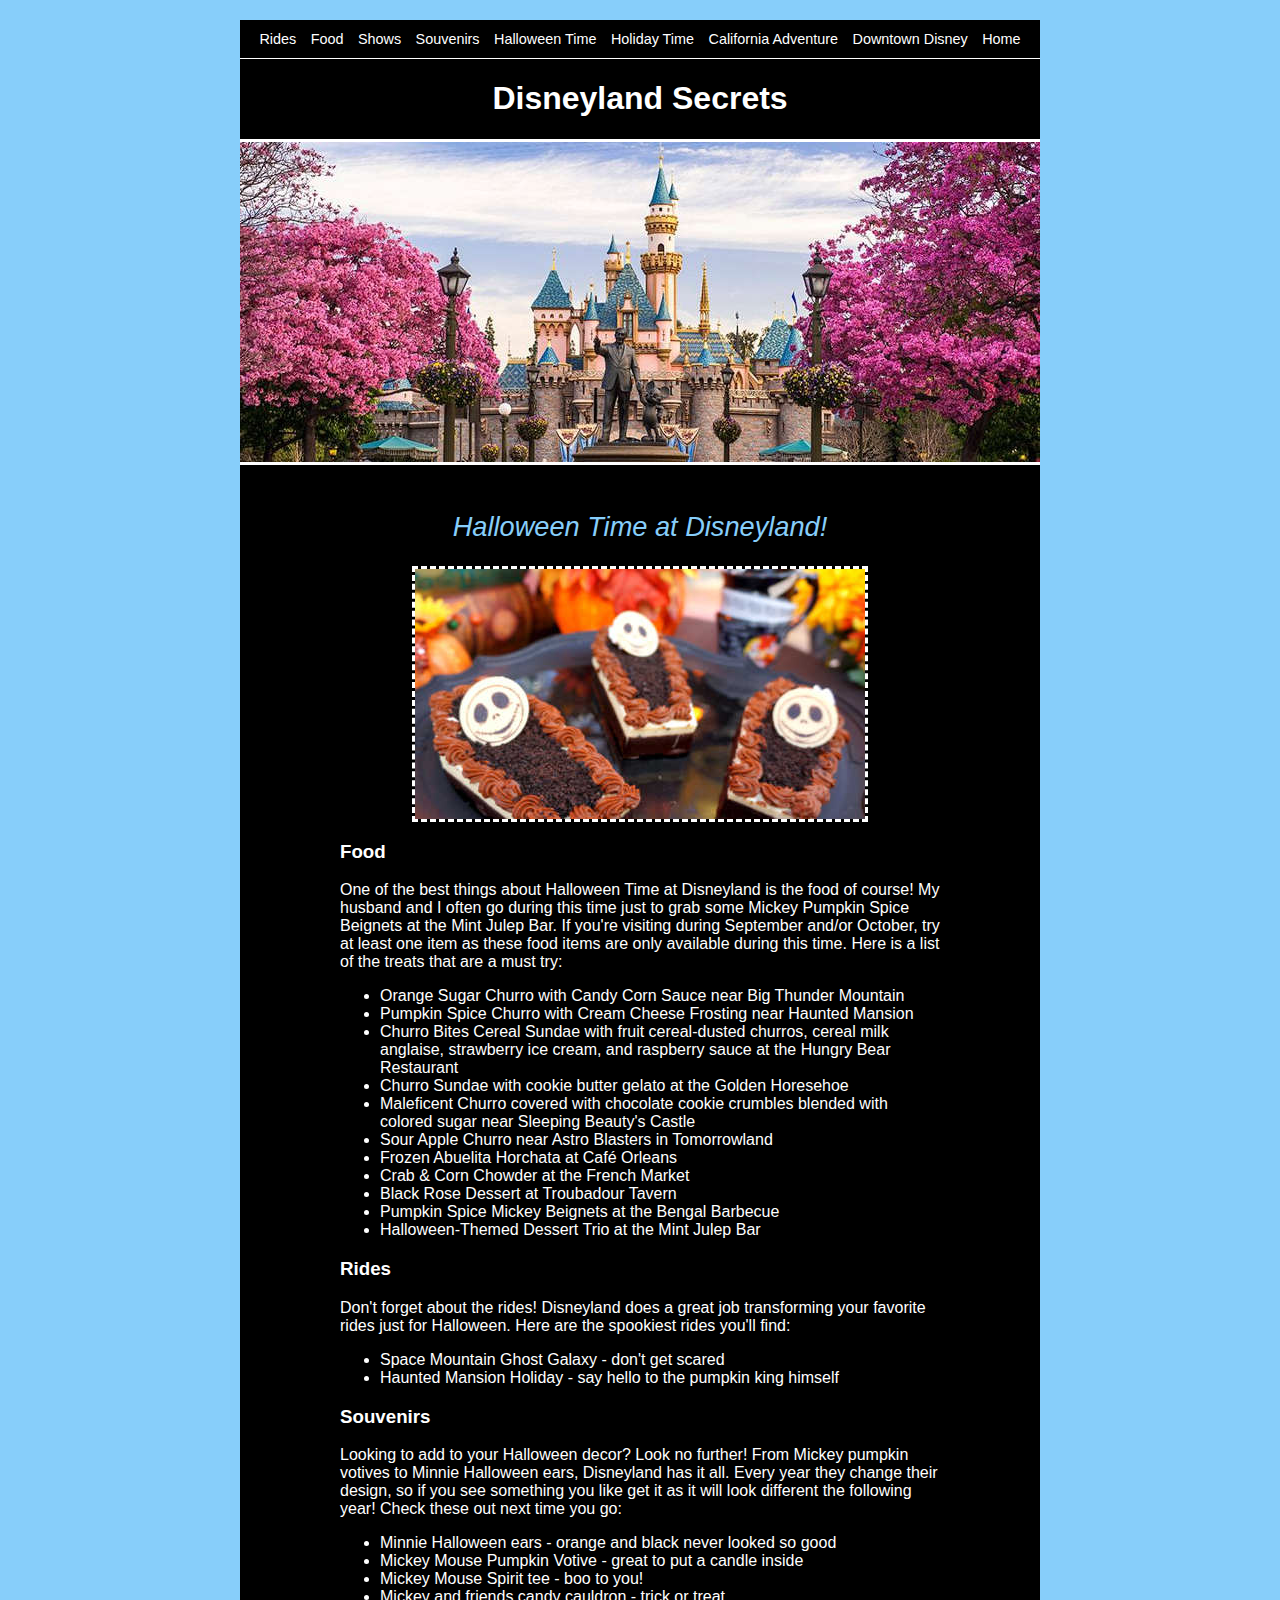
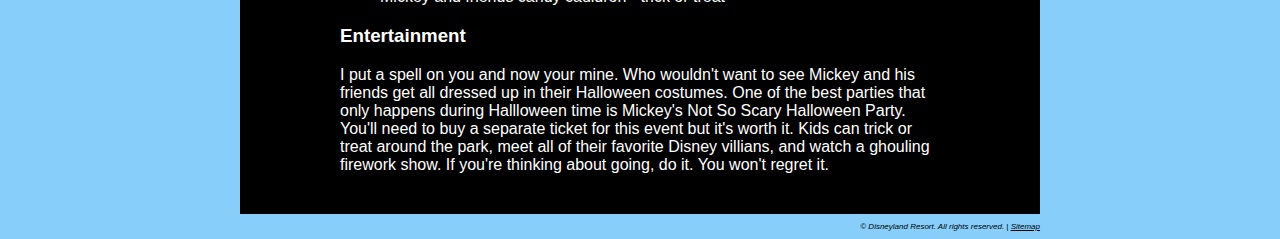
<file: sub-pages/halloweentime.html>
<!doctype html>
<html lang="en">
	<head>
		<meta charset="utf-8">
		<meta name="description" content="Learn about Halloween Time at Disneyland." />	
		<meta name="keywords" content="Disneyland, Halloween, time, food, shows" />
		<title>Halloween Time - Disneyland Secrets</title>
		<link rel="stylesheet" type="text/css" href="../css/disneyland-secrets.css">
	</head>

	<body id="page-wrapper">

		<div id="nav">
			<a href="disneyland-rides.html">Rides</a>
			<a href="disneyland-food.html">Food</a>
			<a href="disneyland-shows.html">Shows</a>
			<a href="disneyland-souvenirs.html">Souvenirs</a>
			<a href="halloweentime.html">Halloween Time</a>
			<a href="holidaytime.html">Holiday Time</a>
			<a href="california-adventure.html">California Adventure</a>
			<a href="downtown-disney.html">Downtown Disney</a>
			<a href="../index.html">Home</a>
		</div>

		<div id="header">
			<h1>Disneyland Secrets</h1>
			<img src="../images/sleeping-beauty-castle.jpg" alt="Sleeping Beauty Castle" />
		</div>
		
		<div id="page-content">

		<div class="sub-section">
			<h2 class="sub-header">Halloween Time at Disneyland!</h2>
			
				<p>

					<img src="../images/halloweentime-food.jpg" alt="Tortilla Jo's" />
				</p>

			<h3>Food</h3>

				<p>
					One of the best things about Halloween Time at Disneyland is the food of course! My husband and I often go during this time just to grab some Mickey Pumpkin Spice Beignets at the Mint Julep Bar. If you're visiting during September and/or October, try at least one item as these food items are only available during this time. Here is a list of the treats that are a must try:
				</p>

				<ul>	
					<li>Orange Sugar Churro with Candy Corn Sauce near Big Thunder Mountain</li>
					<li>Pumpkin Spice Churro with Cream Cheese Frosting near Haunted Mansion</li>
					<li>Churro Bites Cereal Sundae with fruit cereal-dusted churros, cereal milk anglaise, strawberry ice cream, and raspberry sauce at the Hungry Bear Restaurant</li>
					<li>Churro Sundae with cookie butter gelato at the Golden Horesehoe</li>
					<li>Maleficent Churro covered with chocolate cookie crumbles blended with colored sugar near Sleeping Beauty's Castle</li>
					<li>Sour Apple Churro near Astro Blasters in Tomorrowland</li>
					<li>Frozen Abuelita Horchata at Café Orleans</li>
					<li>Crab & Corn Chowder at the French Market</li>
					<li>Black Rose Dessert at Troubadour Tavern</li>
					<li>Pumpkin Spice Mickey Beignets at the Bengal Barbecue</li>	
					<li>Halloween-Themed Dessert Trio at the Mint Julep Bar</li>
				</ul>


			<h3>Rides</h3>
				
				<p>
					Don't forget about the rides! Disneyland does a great job transforming your favorite rides just for Halloween. Here are the spookiest rides you'll find:
				</p>

				<ul>
					<li>Space Mountain Ghost Galaxy - don't get scared</li>	
					<li>Haunted Mansion Holiday - say hello to the pumpkin king himself</li>
				</ul>
	
			<h3>Souvenirs</h3>

				<p>
					Looking to add to your Halloween decor? Look no further! From Mickey pumpkin votives to Minnie Halloween ears, Disneyland has it all. Every year they change their design, so if you see something you like get it as it will look different the following year! Check these out next time you go:
				</p>
				
				<ul>
					<li>Minnie Halloween ears - orange and black never looked so good</li>
					<li>Mickey Mouse Pumpkin Votive - great to put a candle inside</li>
					<li>Mickey Mouse Spirit tee - boo to you!</li>
					<li>Mickey and friends candy cauldron - trick or treat</li>
				</ul>

			<h3>Entertainment</h3>
				
				<p>
					I put a spell on you and now your mine. Who wouldn't want to see Mickey and his friends get all dressed up in their Halloween costumes. One of the best parties that only happens during Hallloween time is Mickey's Not So Scary Halloween Party. You'll need to buy a separate ticket for this event but it's worth it. Kids can trick or treat around the park, meet all of their favorite Disney villians, and watch a ghouling firework show. If you're thinking about going, do it. You won't regret it.
				</p>
		
		</div>
		</div>

		<div id="footer">

			<p>
				&copy; Disneyland Resort. All rights reserved. |  <a href="../sitemap.html">Sitemap</a>

			</p>

		</div>	
	</body>
</html>
</file>
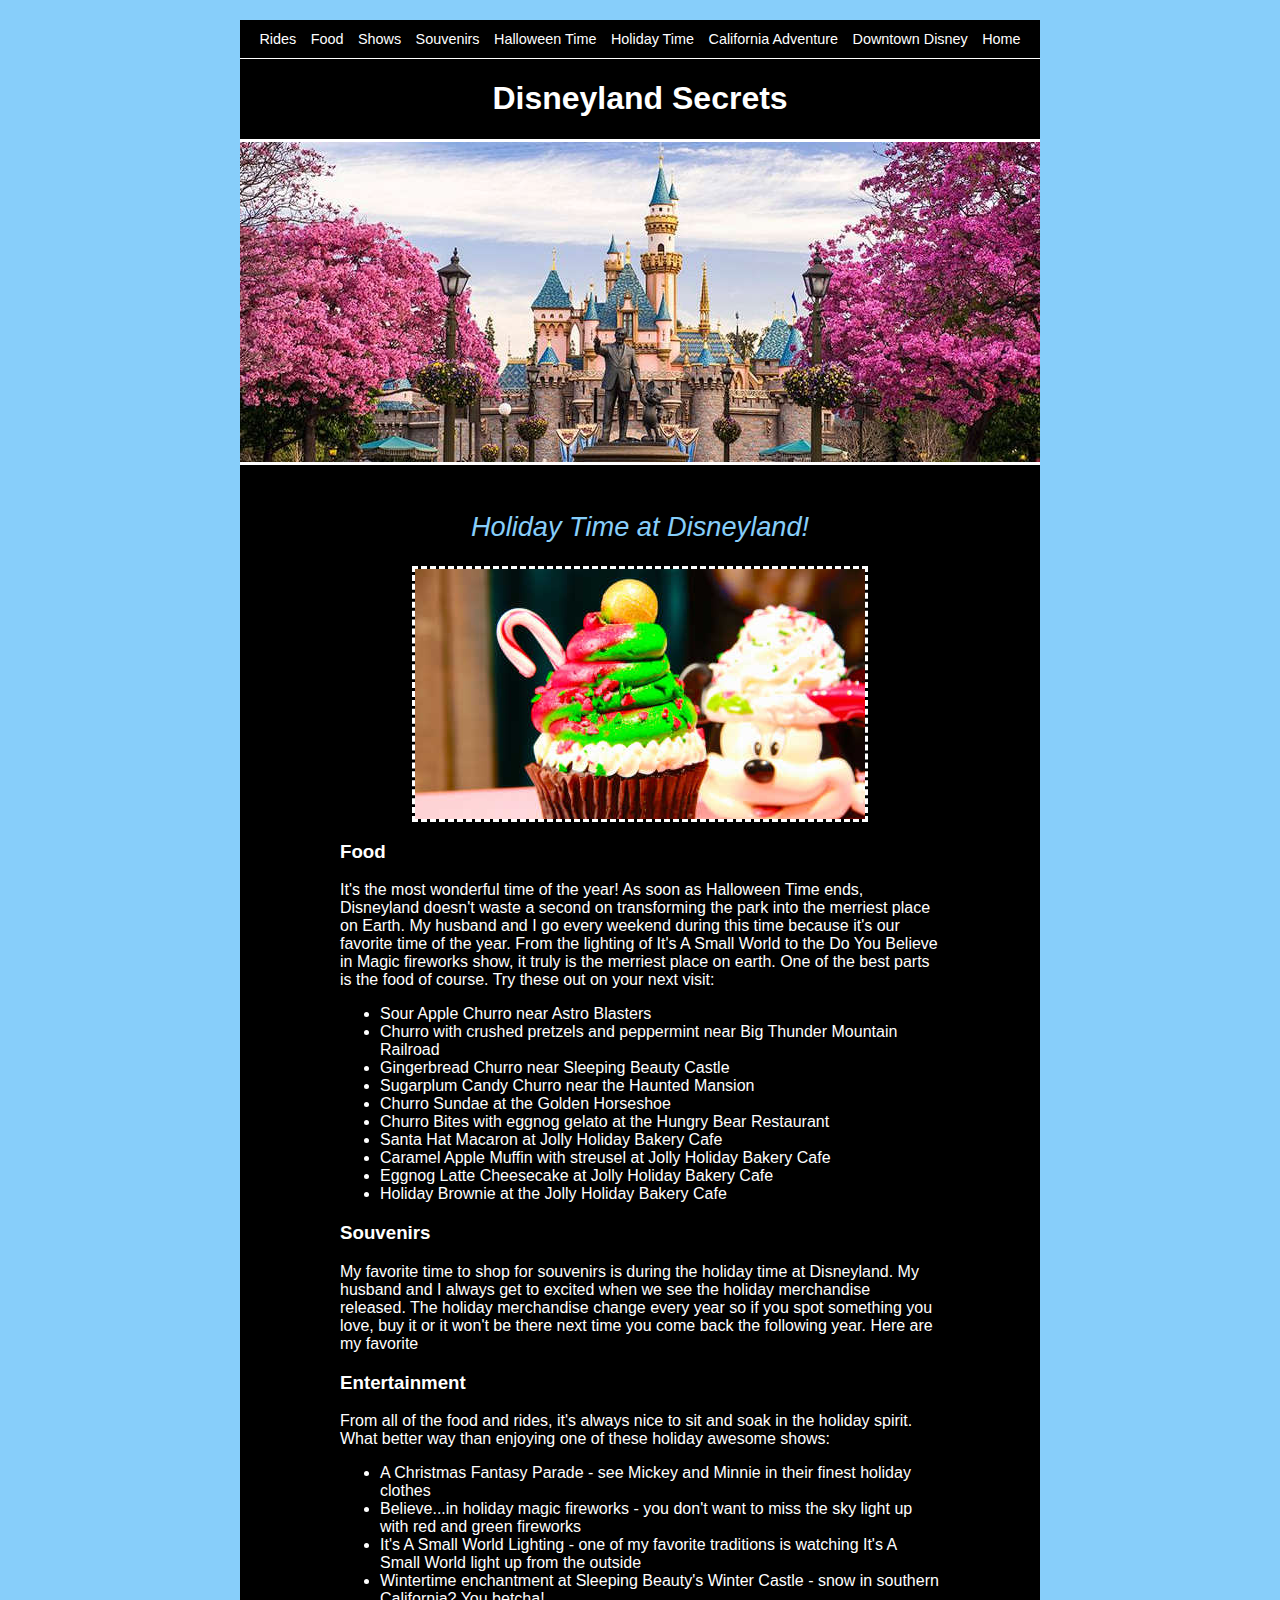
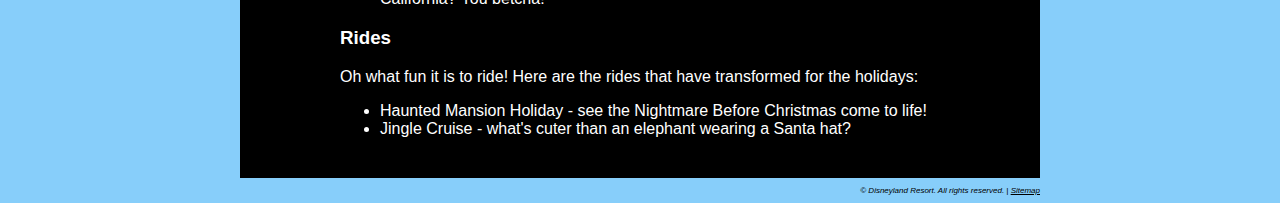
<file: sub-pages/holidaytime.html>
<!doctype html>
<html lang="en">
	<head>
		<meta charset="utf-8">
		<meta name="description" content="Learn about Holiday Time at Disneyland." />	
		<meta name="keywords" content="Disneyland, Holiday Time, food, shows" />
		<title>Downtown Disney - Disneyland Secrets</title>
		<link rel="stylesheet" type="text/css" href="../css/disneyland-secrets.css">
	</head>

	<body id="page-wrapper">

		<div id="nav">
			<a href="disneyland-rides.html">Rides</a>
			<a href="disneyland-food.html">Food</a>
			<a href="disneyland-shows.html">Shows</a>
			<a href="disneyland-souvenirs.html">Souvenirs</a>
			<a href="halloweentime.html">Halloween Time</a>
			<a href="holidaytime.html">Holiday Time</a>
			<a href="california-adventure.html">California Adventure</a>
			<a href="downtown-disney.html">Downtown Disney</a>
			<a href="../index.html">Home</a>
		</div>

		<div id="header">
			<h1>Disneyland Secrets</h1>
			<img src="../images/sleeping-beauty-castle.jpg" alt="Sleeping Beauty Castle" />
		</div>
		
		<div id="page-content">

		<div class="sub-section">
			<h2 class="sub-header">Holiday Time at Disneyland!</h2>
			
				<p>

					<img src="../images/holidaytime-food.jpg" alt="Jack Skeleton dessert" />
				</p>


			<h3>Food</h3>
				
				<p>
					It's the most wonderful time of the year! As soon as Halloween Time ends, Disneyland doesn't waste a second on transforming the park into the merriest place on Earth. My husband and I go every weekend during this time because it's our favorite time of the year. From the lighting of It's A Small World to the Do You Believe in Magic fireworks show, it truly is the merriest place on earth. One of the best parts is the food of course. Try these out on your next visit:
				</p>

				<ul>
					<li>Sour Apple Churro near Astro Blasters</li>
					<li>Churro with crushed pretzels and peppermint near Big Thunder Mountain Railroad</li>
					<li>Gingerbread Churro near Sleeping Beauty Castle</li>
					<li>Sugarplum Candy Churro near the Haunted Mansion</li>
					<li>Churro Sundae at the Golden Horseshoe</li>
					<li>Churro Bites with eggnog gelato at the Hungry Bear Restaurant</li>
					<li>Santa Hat Macaron at Jolly Holiday Bakery Cafe</li>
					<li>Caramel Apple Muffin with streusel at Jolly Holiday Bakery Cafe</li>
					<li>Eggnog Latte Cheesecake at Jolly Holiday Bakery Cafe</li>
					<li>Holiday Brownie at the Jolly Holiday Bakery Cafe</li>
				</ul>

			<h3>Souvenirs</h3>

				<p>
					My favorite time to shop for souvenirs is during the holiday time at Disneyland. My husband and I always get to excited when we see the holiday merchandise released. The holiday merchandise change every year so if you spot something you love, buy it or it won't be there next time you come back the following year. Here are my favorite 
				</p>
		
			<h3>Entertainment</h3>
				
				<p>
					From all of the food and rides, it's always nice to sit and soak in the holiday spirit. What better way than enjoying one of these holiday awesome shows:
				</p>
			
				<ul>
					<li>A Christmas Fantasy Parade - see Mickey and Minnie in their finest holiday clothes</li>
					<li>Believe...in holiday magic fireworks - you don't want to miss the sky light up with red and green fireworks</li>
					<li>It's A Small World Lighting - one of my favorite traditions is watching It's A Small World light up from the outside</li>
					<li>Wintertime enchantment at Sleeping Beauty's Winter Castle - snow in southern California? You betcha!</li>
</ul>
		
			<h3>Rides</h3>
				
				<p>
					Oh what fun it is to ride! Here are the rides that have transformed for the holidays:
				</p>
		
				<ul>
					<li>Haunted Mansion Holiday - see the Nightmare Before Christmas come to life!</li>
					<li>Jingle Cruise - what's cuter than an elephant wearing a Santa hat?</li>
				</ul>

		</div>
		</div>

		<div id="footer">

			<p>
				&copy; Disneyland Resort. All rights reserved. |  <a href="../sitemap.html">Sitemap</a>

			</p>

		</div>	
	</body>
</html>
</file>
<file: css/disneyland-secrets.css>
#header{
	width:800px;
	text-align:center;
	background-color:#000;
	border-top:1px solid #FFF;
}

#header img{
	border-top:3px solid #FFF;
	border-bottom:3px solid #FFF;
}


#nav{
	padding:10px 0px;
	text-align:center;
	background-color:#000;
	margin-top:20px;
	width:800px;
}

#nav a{
	color:#FFF;
	font-size:.9em;
	padding:5px;
	text-decoration:none;
}

#nav a:hover{
	color:#C71585;
}

#page-wrapper{
	width:800px;
	margin-left:auto;
	margin-right:auto;
	background-color:#87CEFA;
	font-size:medium;
	font-family:Arial, Helvetica, sans-serif;
	font-weight:normal;
}

#sidebar{
	float:right;
	width:300px;
	margin:15px;
}

#sidebar img{
	border: 2px solid #000;
}

#header h1{
	color:#FFF;
}

h4{
	font-style:italic;
	text-decoration:underline;
}


#page-content{
	background-color:#000;
	color:#FFF;
	padding:20px;
}
#page-content h2{
	font-size:1.7em;
	font-weight:100;
	text-align:center;
}

.sub-section{
	width:600px;
	display:block;
	margin:auto;
	margin-bottom:20px;
}

.sub-section img{
	width:450px;
	display:block;
	margin:auto;
	border:3px dashed #FFF;
}
	

.sub-header{
	color:#87CEFA;
	font-size:1.5em;
	font-style:italic;
	text-align:center;
}

#page-content a{
	color:#C71585;
	text-decoration:underline;
}

#page-content a:hover{
	color:#87CEFA;
}

#footer{
	clear:right;
}

#footer p{
	font-size:.5em;
	font-style:italic;
	float:right;
	color:#000;
}

#footer a{
	color:#000;
}

#footer a:hover{
	color:#C71585;
}
</file>
